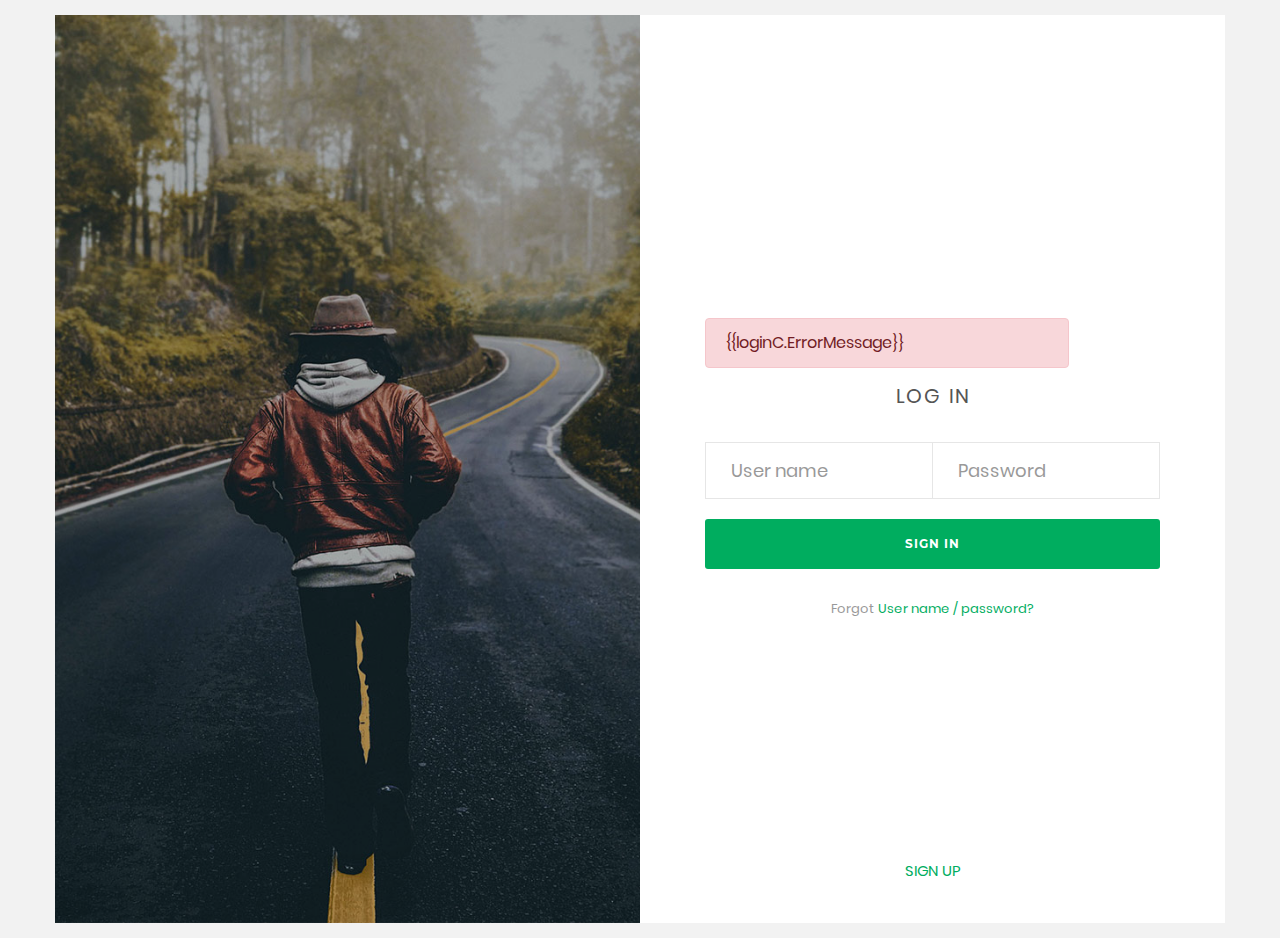
<file: Login_v17/Login_v17/login.html>
<!DOCTYPE html>
<html lang="en" ng-app="main">
<head>
	<title>Login V17</title>
	<meta charset="UTF-8">
	<meta name="viewport" content="width=device-width, initial-scale=1">
<!--===============================================================================================-->	
	<link rel="icon" type="image/png" href="/Login_v17/Login_v17/images/icons/favicon.ico"/>
<!--===============================================================================================-->
	<link rel="stylesheet" type="text/css" href="/Login_v17/Login_v17/vendor/bootstrap/css/bootstrap.min.css">
<!--===============================================================================================-->
	<link rel="stylesheet" type="text/css" href="/Login_v17/Login_v17/fonts/font-awesome-4.7.0/css/font-awesome.min.css">
<!--===============================================================================================-->
	<link rel="stylesheet" type="text/css" href="/Login_v17/Login_v17/fonts/Linearicons-Free-v1.0.0/icon-font.min.css">
<!--===============================================================================================-->
	<link rel="stylesheet" type="text/css" href="/Login_v17/Login_v17/vendor/animate/animate.css">
<!--===============================================================================================-->	
	<link rel="stylesheet" type="text/css" href="/Login_v17/Login_v17/vendor/css-hamburgers/hamburgers.min.css">
<!--===============================================================================================-->
	<link rel="stylesheet" type="text/css" href="/Login_v17/Login_v17/vendor/animsition/css/animsition.min.css">
<!--===============================================================================================-->
	<link rel="stylesheet" type="text/css" href="/Login_v17/Login_v17/vendor/select2/select2.min.css">
<!--===============================================================================================-->	
	<link rel="stylesheet" type="text/css" href="/Login_v17/Login_v17/vendor/daterangepicker/daterangepicker.css">
<!--===============================================================================================-->
	<link rel="stylesheet" type="text/css" href="/Login_v17/Login_v17/css/util.css">
	<link rel="stylesheet" type="text/css" href="/Login_v17/Login_v17/css/main.css">
<!--===============================================================================================-->

</head>
<body>
	
	<div class="limiter">
		<div class="container-login100">
			<div class="wrap-login100">
				<form class="login100-form validate-form" ng-controller="loginController as loginC" ng-submit="loginC.goHome()" >
					<div style="width: 80% ;" ng-if="loginC.ErrorMessage" class="alert alert-danger" role="alert">
						{{loginC.ErrorMessage}}
				    </div>
					<span class="login100-form-title p-b-34">
						LOG IN
					</span>
					
					<div class="wrap-input100 rs1-wrap-input100 validate-input m-b-20" data-validate="Type user name">
						<input id="first-name" class="input100" type="text" name="username" ng-model="loginC.name" placeholder="User name">
						<span class="focus-input100"></span>
					</div>
					<div class="wrap-input100 rs2-wrap-input100 validate-input m-b-20" data-validate="Type password">
						<input class="input100" type="password" name="pass" ng-model="loginC.password" placeholder="Password">
						<span class="focus-input100"></span>
					</div>
					
					<div class="container-login100-form-btn">
						<button  type="submit" class="login100-form-btn">
							Sign in
						</button>
					</div>

					<div class="w-full text-center p-t-27 p-b-239">
						<span class="txt1">
							Forgot
						</span>

						<a href="#" class="txt2">
							User name / password?
						</a>
					</div>

					<div class="w-full text-center">
						<a href ng-click="loginC.regist()"  class="txt3">
							Sign Up
						</a>
					</div>
				</form>

				<div class="login100-more" style="background-image: url('/Login_v17/Login_v17/images/bg-01.jpg');"></div>
			</div>
		</div>
	</div>
	
	

	<div id="dropDownSelect1"></div>
	
<!--===============================================================================================-->
	<script src="/Login_v17/Login_v17/vendor/jquery/jquery-3.2.1.min.js"></script>
<!--===============================================================================================-->
	<script src="/Login_v17/Login_v17/vendor/animsition/js/animsition.min.js"></script>
<!--===============================================================================================-->
	<script src="/Login_v17/Login_v17/vendor/bootstrap/js/popper.js"></script>
	<script src="/Login_v17/Login_v17/vendor/bootstrap/js/bootstrap.min.js"></script>
<!--===============================================================================================-->
	<script src="/Login_v17/Login_v17/vendor/select2/select2.min.js"></script>
	<script>
		$(".selection-2").select2({
			minimumResultsForSearch: 20,
			dropdownParent: $('#dropDownSelect1')
		});
	</script>
<!--===============================================================================================-->
	<script src="/Login_v17/Login_v17/vendor/daterangepicker/moment.min.js"></script>
	<script src="/Login_v17/Login_v17/vendor/daterangepicker/daterangepicker.js"></script>
<!--===============================================================================================-->
	<script src="/Login_v17/Login_v17/vendor/countdowntime/countdowntime.js"></script>
<!--===============================================================================================-->
	<script src="/Login_v17/Login_v17/js/main.js"></script>

</body>
</html>
</file>
<file: Login_v17/Login_v17/vendor/daterangepicker/daterangepicker.css>
.daterangepicker {
  position: absolute;
  color: inherit;
  background-color: #fff;
  border-radius: 4px;
  width: 278px;
  padding: 4px;
  margin-top: 1px;
  top: 100px;
  left: 20px;
  /* Calendars */ }
  .daterangepicker:before, .daterangepicker:after {
    position: absolute;
    display: inline-block;
    border-bottom-color: rgba(0, 0, 0, 0.2);
    content: ''; }
  .daterangepicker:before {
    top: -7px;
    border-right: 7px solid transparent;
    border-left: 7px solid transparent;
    border-bottom: 7px solid #ccc; }
  .daterangepicker:after {
    top: -6px;
    border-right: 6px solid transparent;
    border-bottom: 6px solid #fff;
    border-left: 6px solid transparent; }
  .daterangepicker.opensleft:before {
    right: 9px; }
  .daterangepicker.opensleft:after {
    right: 10px; }
  .daterangepicker.openscenter:before {
    left: 0;
    right: 0;
    width: 0;
    margin-left: auto;
    margin-right: auto; }
  .daterangepicker.openscenter:after {
    left: 0;
    right: 0;
    width: 0;
    margin-left: auto;
    margin-right: auto; }
  .daterangepicker.opensright:before {
    left: 9px; }
  .daterangepicker.opensright:after {
    left: 10px; }
  .daterangepicker.dropup {
    margin-top: -5px; }
    .daterangepicker.dropup:before {
      top: initial;
      bottom: -7px;
      border-bottom: initial;
      border-top: 7px solid #ccc; }
    .daterangepicker.dropup:after {
      top: initial;
      bottom: -6px;
      border-bottom: initial;
      border-top: 6px solid #fff; }
  .daterangepicker.dropdown-menu {
    max-width: none;
    z-index: 3001; }
  .daterangepicker.single .ranges, .daterangepicker.single .calendar {
    float: none; }
  .daterangepicker.show-calendar .calendar {
    display: block; }
  .daterangepicker .calendar {
    display: none;
    max-width: 270px;
    margin: 4px; }
    .daterangepicker .calendar.single .calendar-table {
      border: none; }
    .daterangepicker .calendar th, .daterangepicker .calendar td {
      white-space: nowrap;
      text-align: center;
      min-width: 32px; }
  .daterangepicker .calendar-table {
    border: 1px solid #fff;
    padding: 4px;
    border-radius: 4px;
    background-color: #fff; }
  .daterangepicker table {
    width: 100%;
    margin: 0; }
  .daterangepicker td, .daterangepicker th {
    text-align: center;
    width: 20px;
    height: 20px;
    border-radius: 4px;
    border: 1px solid transparent;
    white-space: nowrap;
    cursor: pointer; }
    .daterangepicker td.available:hover, .daterangepicker th.available:hover {
      background-color: #eee;
      border-color: transparent;
      color: inherit; }
    .daterangepicker td.week, .daterangepicker th.week {
      font-size: 80%;
      color: #ccc; }
  .daterangepicker td.off, .daterangepicker td.off.in-range, .daterangepicker td.off.start-date, .daterangepicker td.off.end-date {
    background-color: #fff;
    border-color: transparent;
    color: #999; }
  .daterangepicker td.in-range {
    background-color: #ebf4f8;
    border-color: transparent;
    color: #000;
    border-radius: 0; }
  .daterangepicker td.start-date {
    border-radius: 4px 0 0 4px; }
  .daterangepicker td.end-date {
    border-radius: 0 4px 4px 0; }
  .daterangepicker td.start-date.end-date {
    border-radius: 4px; }
  .daterangepicker td.active, .daterangepicker td.active:hover {
    background-color: #357ebd;
    border-color: transparent;
    color: #fff; }
  .daterangepicker th.month {
    width: auto; }
  .daterangepicker td.disabled, .daterangepicker option.disabled {
    color: #999;
    cursor: not-allowed;
    text-decoration: line-through; }
  .daterangepicker select.monthselect, .daterangepicker select.yearselect {
    font-size: 12px;
    padding: 1px;
    height: auto;
    margin: 0;
    cursor: default; }
  .daterangepicker select.monthselect {
    margin-right: 2%;
    width: 56%; }
  .daterangepicker select.yearselect {
    width: 40%; }
  .daterangepicker select.hourselect, .daterangepicker select.minuteselect, .daterangepicker select.secondselect, .daterangepicker select.ampmselect {
    width: 50px;
    margin-bottom: 0; }
  .daterangepicker .input-mini {
    border: 1px solid #ccc;
    border-radius: 4px;
    color: #555;
    height: 30px;
    line-height: 30px;
    display: block;
    vertical-align: middle;
    margin: 0 0 5px 0;
    padding: 0 6px 0 28px;
    width: 100%; }
    .daterangepicker .input-mini.active {
      border: 1px solid #08c;
      border-radius: 4px; }
  .daterangepicker .daterangepicker_input {
    position: relative; }
    .daterangepicker .daterangepicker_input i {
      position: absolute;
      left: 8px;
      top: 8px; }
  .daterangepicker.rtl .input-mini {
    padding-right: 28px;
    padding-left: 6px; }
  .daterangepicker.rtl .daterangepicker_input i {
    left: auto;
    right: 8px; }
  .daterangepicker .calendar-time {
    text-align: center;
    margin: 5px auto;
    line-height: 30px;
    position: relative;
    padding-left: 28px; }
    .daterangepicker .calendar-time select.disabled {
      color: #ccc;
      cursor: not-allowed; }

.ranges {
  font-size: 11px;
  float: none;
  margin: 4px;
  text-align: left; }
  .ranges ul {
    list-style: none;
    margin: 0 auto;
    padding: 0;
    width: 100%; }
  .ranges li {
    font-size: 13px;
    background-color: #f5f5f5;
    border: 1px solid #f5f5f5;
    border-radius: 4px;
    color: #08c;
    padding: 3px 12px;
    margin-bottom: 8px;
    cursor: pointer; }
    .ranges li:hover {
      background-color: #08c;
      border: 1px solid #08c;
      color: #fff; }
    .ranges li.active {
      background-color: #08c;
      border: 1px solid #08c;
      color: #fff; }

/*  Larger Screen Styling */
@media (min-width: 564px) {
  .daterangepicker {
    width: auto; }
    .daterangepicker .ranges ul {
      width: 160px; }
    .daterangepicker.single .ranges ul {
      width: 100%; }
    .daterangepicker.single .calendar.left {
      clear: none; }
    .daterangepicker.single.ltr .ranges, .daterangepicker.single.ltr .calendar {
      float: left; }
    .daterangepicker.single.rtl .ranges, .daterangepicker.single.rtl .calendar {
      float: right; }
    .daterangepicker.ltr {
      direction: ltr;
      text-align: left; }
      .daterangepicker.ltr .calendar.left {
        clear: left;
        margin-right: 0; }
        .daterangepicker.ltr .calendar.left .calendar-table {
          border-right: none;
          border-top-right-radius: 0;
          border-bottom-right-radius: 0; }
      .daterangepicker.ltr .calendar.right {
        margin-left: 0; }
        .daterangepicker.ltr .calendar.right .calendar-table {
          border-left: none;
          border-top-left-radius: 0;
          border-bottom-left-radius: 0; }
      .daterangepicker.ltr .left .daterangepicker_input {
        padding-right: 12px; }
      .daterangepicker.ltr .calendar.left .calendar-table {
        padding-right: 12px; }
      .daterangepicker.ltr .ranges, .daterangepicker.ltr .calendar {
        float: left; }
    .daterangepicker.rtl {
      direction: rtl;
      text-align: right; }
      .daterangepicker.rtl .calendar.left {
        clear: right;
        margin-left: 0; }
        .daterangepicker.rtl .calendar.left .calendar-table {
          border-left: none;
          border-top-left-radius: 0;
          border-bottom-left-radius: 0; }
      .daterangepicker.rtl .calendar.right {
        margin-right: 0; }
        .daterangepicker.rtl .calendar.right .calendar-table {
          border-right: none;
          border-top-right-radius: 0;
          border-bottom-right-radius: 0; }
      .daterangepicker.rtl .left .daterangepicker_input {
        padding-left: 12px; }
      .daterangepicker.rtl .calendar.left .calendar-table {
        padding-left: 12px; }
      .daterangepicker.rtl .ranges, .daterangepicker.rtl .calendar {
        text-align: right;
        float: right; } }
@media (min-width: 730px) {
  .daterangepicker .ranges {
    width: auto; }
  .daterangepicker.ltr .ranges {
    float: left; }
  .daterangepicker.rtl .ranges {
    float: right; }
  .daterangepicker .calendar.left {
    clear: none !important; } }
</file>
<file: Login_v17/Login_v17/css/util.css>
/*[ FONT SIZE ]
///////////////////////////////////////////////////////////
*/
.fs-1 {font-size: 1px;}
.fs-2 {font-size: 2px;}
.fs-3 {font-size: 3px;}
.fs-4 {font-size: 4px;}
.fs-5 {font-size: 5px;}
.fs-6 {font-size: 6px;}
.fs-7 {font-size: 7px;}
.fs-8 {font-size: 8px;}
.fs-9 {font-size: 9px;}
.fs-10 {font-size: 10px;}
.fs-11 {font-size: 11px;}
.fs-12 {font-size: 12px;}
.fs-13 {font-size: 13px;}
.fs-14 {font-size: 14px;}
.fs-15 {font-size: 15px;}
.fs-16 {font-size: 16px;}
.fs-17 {font-size: 17px;}
.fs-18 {font-size: 18px;}
.fs-19 {font-size: 19px;}
.fs-20 {font-size: 20px;}
.fs-21 {font-size: 21px;}
.fs-22 {font-size: 22px;}
.fs-23 {font-size: 23px;}
.fs-24 {font-size: 24px;}
.fs-25 {font-size: 25px;}
.fs-26 {font-size: 26px;}
.fs-27 {font-size: 27px;}
.fs-28 {font-size: 28px;}
.fs-29 {font-size: 29px;}
.fs-30 {font-size: 30px;}
.fs-31 {font-size: 31px;}
.fs-32 {font-size: 32px;}
.fs-33 {font-size: 33px;}
.fs-34 {font-size: 34px;}
.fs-35 {font-size: 35px;}
.fs-36 {font-size: 36px;}
.fs-37 {font-size: 37px;}
.fs-38 {font-size: 38px;}
.fs-39 {font-size: 39px;}
.fs-40 {font-size: 40px;}
.fs-41 {font-size: 41px;}
.fs-42 {font-size: 42px;}
.fs-43 {font-size: 43px;}
.fs-44 {font-size: 44px;}
.fs-45 {font-size: 45px;}
.fs-46 {font-size: 46px;}
.fs-47 {font-size: 47px;}
.fs-48 {font-size: 48px;}
.fs-49 {font-size: 49px;}
.fs-50 {font-size: 50px;}
.fs-51 {font-size: 51px;}
.fs-52 {font-size: 52px;}
.fs-53 {font-size: 53px;}
.fs-54 {font-size: 54px;}
.fs-55 {font-size: 55px;}
.fs-56 {font-size: 56px;}
.fs-57 {font-size: 57px;}
.fs-58 {font-size: 58px;}
.fs-59 {font-size: 59px;}
.fs-60 {font-size: 60px;}
.fs-61 {font-size: 61px;}
.fs-62 {font-size: 62px;}
.fs-63 {font-size: 63px;}
.fs-64 {font-size: 64px;}
.fs-65 {font-size: 65px;}
.fs-66 {font-size: 66px;}
.fs-67 {font-size: 67px;}
.fs-68 {font-size: 68px;}
.fs-69 {font-size: 69px;}
.fs-70 {font-size: 70px;}
.fs-71 {font-size: 71px;}
.fs-72 {font-size: 72px;}
.fs-73 {font-size: 73px;}
.fs-74 {font-size: 74px;}
.fs-75 {font-size: 75px;}
.fs-76 {font-size: 76px;}
.fs-77 {font-size: 77px;}
.fs-78 {font-size: 78px;}
.fs-79 {font-size: 79px;}
.fs-80 {font-size: 80px;}
.fs-81 {font-size: 81px;}
.fs-82 {font-size: 82px;}
.fs-83 {font-size: 83px;}
.fs-84 {font-size: 84px;}
.fs-85 {font-size: 85px;}
.fs-86 {font-size: 86px;}
.fs-87 {font-size: 87px;}
.fs-88 {font-size: 88px;}
.fs-89 {font-size: 89px;}
.fs-90 {font-size: 90px;}
.fs-91 {font-size: 91px;}
.fs-92 {font-size: 92px;}
.fs-93 {font-size: 93px;}
.fs-94 {font-size: 94px;}
.fs-95 {font-size: 95px;}
.fs-96 {font-size: 96px;}
.fs-97 {font-size: 97px;}
.fs-98 {font-size: 98px;}
.fs-99 {font-size: 99px;}
.fs-100 {font-size: 100px;}
.fs-101 {font-size: 101px;}
.fs-102 {font-size: 102px;}
.fs-103 {font-size: 103px;}
.fs-104 {font-size: 104px;}
.fs-105 {font-size: 105px;}
.fs-106 {font-size: 106px;}
.fs-107 {font-size: 107px;}
.fs-108 {font-size: 108px;}
.fs-109 {font-size: 109px;}
.fs-110 {font-size: 110px;}
.fs-111 {font-size: 111px;}
.fs-112 {font-size: 112px;}
.fs-113 {font-size: 113px;}
.fs-114 {font-size: 114px;}
.fs-115 {font-size: 115px;}
.fs-116 {font-size: 116px;}
.fs-117 {font-size: 117px;}
.fs-118 {font-size: 118px;}
.fs-119 {font-size: 119px;}
.fs-120 {font-size: 120px;}
.fs-121 {font-size: 121px;}
.fs-122 {font-size: 122px;}
.fs-123 {font-size: 123px;}
.fs-124 {font-size: 124px;}
.fs-125 {font-size: 125px;}
.fs-126 {font-size: 126px;}
.fs-127 {font-size: 127px;}
.fs-128 {font-size: 128px;}
.fs-129 {font-size: 129px;}
.fs-130 {font-size: 130px;}
.fs-131 {font-size: 131px;}
.fs-132 {font-size: 132px;}
.fs-133 {font-size: 133px;}
.fs-134 {font-size: 134px;}
.fs-135 {font-size: 135px;}
.fs-136 {font-size: 136px;}
.fs-137 {font-size: 137px;}
.fs-138 {font-size: 138px;}
.fs-139 {font-size: 139px;}
.fs-140 {font-size: 140px;}
.fs-141 {font-size: 141px;}
.fs-142 {font-size: 142px;}
.fs-143 {font-size: 143px;}
.fs-144 {font-size: 144px;}
.fs-145 {font-size: 145px;}
.fs-146 {font-size: 146px;}
.fs-147 {font-size: 147px;}
.fs-148 {font-size: 148px;}
.fs-149 {font-size: 149px;}
.fs-150 {font-size: 150px;}
.fs-151 {font-size: 151px;}
.fs-152 {font-size: 152px;}
.fs-153 {font-size: 153px;}
.fs-154 {font-size: 154px;}
.fs-155 {font-size: 155px;}
.fs-156 {font-size: 156px;}
.fs-157 {font-size: 157px;}
.fs-158 {font-size: 158px;}
.fs-159 {font-size: 159px;}
.fs-160 {font-size: 160px;}
.fs-161 {font-size: 161px;}
.fs-162 {font-size: 162px;}
.fs-163 {font-size: 163px;}
.fs-164 {font-size: 164px;}
.fs-165 {font-size: 165px;}
.fs-166 {font-size: 166px;}
.fs-167 {font-size: 167px;}
.fs-168 {font-size: 168px;}
.fs-169 {font-size: 169px;}
.fs-170 {font-size: 170px;}
.fs-171 {font-size: 171px;}
.fs-172 {font-size: 172px;}
.fs-173 {font-size: 173px;}
.fs-174 {font-size: 174px;}
.fs-175 {font-size: 175px;}
.fs-176 {font-size: 176px;}
.fs-177 {font-size: 177px;}
.fs-178 {font-size: 178px;}
.fs-179 {font-size: 179px;}
.fs-180 {font-size: 180px;}
.fs-181 {font-size: 181px;}
.fs-182 {font-size: 182px;}
.fs-183 {font-size: 183px;}
.fs-184 {font-size: 184px;}
.fs-185 {font-size: 185px;}
.fs-186 {font-size: 186px;}
.fs-187 {font-size: 187px;}
.fs-188 {font-size: 188px;}
.fs-189 {font-size: 189px;}
.fs-190 {font-size: 190px;}
.fs-191 {font-size: 191px;}
.fs-192 {font-size: 192px;}
.fs-193 {font-size: 193px;}
.fs-194 {font-size: 194px;}
.fs-195 {font-size: 195px;}
.fs-196 {font-size: 196px;}
.fs-197 {font-size: 197px;}
.fs-198 {font-size: 198px;}
.fs-199 {font-size: 199px;}
.fs-200 {font-size: 200px;}

/*[ PADDING ]
///////////////////////////////////////////////////////////
*/
.p-t-0 {padding-top: 0px;}
.p-t-1 {padding-top: 1px;}
.p-t-2 {padding-top: 2px;}
.p-t-3 {padding-top: 3px;}
.p-t-4 {padding-top: 4px;}
.p-t-5 {padding-top: 5px;}
.p-t-6 {padding-top: 6px;}
.p-t-7 {padding-top: 7px;}
.p-t-8 {padding-top: 8px;}
.p-t-9 {padding-top: 9px;}
.p-t-10 {padding-top: 10px;}
.p-t-11 {padding-top: 11px;}
.p-t-12 {padding-top: 12px;}
.p-t-13 {padding-top: 13px;}
.p-t-14 {padding-top: 14px;}
.p-t-15 {padding-top: 15px;}
.p-t-16 {padding-top: 16px;}
.p-t-17 {padding-top: 17px;}
.p-t-18 {padding-top: 18px;}
.p-t-19 {padding-top: 19px;}
.p-t-20 {padding-top: 20px;}
.p-t-21 {padding-top: 21px;}
.p-t-22 {padding-top: 22px;}
.p-t-23 {padding-top: 23px;}
.p-t-24 {padding-top: 24px;}
.p-t-25 {padding-top: 25px;}
.p-t-26 {padding-top: 26px;}
.p-t-27 {padding-top: 27px;}
.p-t-28 {padding-top: 28px;}
.p-t-29 {padding-top: 29px;}
.p-t-30 {padding-top: 30px;}
.p-t-31 {padding-top: 31px;}
.p-t-32 {padding-top: 32px;}
.p-t-33 {padding-top: 33px;}
.p-t-34 {padding-top: 34px;}
.p-t-35 {padding-top: 35px;}
.p-t-36 {padding-top: 36px;}
.p-t-37 {padding-top: 37px;}
.p-t-38 {padding-top: 38px;}
.p-t-39 {padding-top: 39px;}
.p-t-40 {padding-top: 40px;}
.p-t-41 {padding-top: 41px;}
.p-t-42 {padding-top: 42px;}
.p-t-43 {padding-top: 43px;}
.p-t-44 {padding-top: 44px;}
.p-t-45 {padding-top: 45px;}
.p-t-46 {padding-top: 46px;}
.p-t-47 {padding-top: 47px;}
.p-t-48 {padding-top: 48px;}
.p-t-49 {padding-top: 49px;}
.p-t-50 {padding-top: 50px;}
.p-t-51 {padding-top: 51px;}
.p-t-52 {padding-top: 52px;}
.p-t-53 {padding-top: 53px;}
.p-t-54 {padding-top: 54px;}
.p-t-55 {padding-top: 55px;}
.p-t-56 {padding-top: 56px;}
.p-t-57 {padding-top: 57px;}
.p-t-58 {padding-top: 58px;}
.p-t-59 {padding-top: 59px;}
.p-t-60 {padding-top: 60px;}
.p-t-61 {padding-top: 61px;}
.p-t-62 {padding-top: 62px;}
.p-t-63 {padding-top: 63px;}
.p-t-64 {padding-top: 64px;}
.p-t-65 {padding-top: 65px;}
.p-t-66 {padding-top: 66px;}
.p-t-67 {padding-top: 67px;}
.p-t-68 {padding-top: 68px;}
.p-t-69 {padding-top: 69px;}
.p-t-70 {padding-top: 70px;}
.p-t-71 {padding-top: 71px;}
.p-t-72 {padding-top: 72px;}
.p-t-73 {padding-top: 73px;}
.p-t-74 {padding-top: 74px;}
.p-t-75 {padding-top: 75px;}
.p-t-76 {padding-top: 76px;}
.p-t-77 {padding-top: 77px;}
.p-t-78 {padding-top: 78px;}
.p-t-79 {padding-top: 79px;}
.p-t-80 {padding-top: 80px;}
.p-t-81 {padding-top: 81px;}
.p-t-82 {padding-top: 82px;}
.p-t-83 {padding-top: 83px;}
.p-t-84 {padding-top: 84px;}
.p-t-85 {padding-top: 85px;}
.p-t-86 {padding-top: 86px;}
.p-t-87 {padding-top: 87px;}
.p-t-88 {padding-top: 88px;}
.p-t-89 {padding-top: 89px;}
.p-t-90 {padding-top: 90px;}
.p-t-91 {padding-top: 91px;}
.p-t-92 {padding-top: 92px;}
.p-t-93 {padding-top: 93px;}
.p-t-94 {padding-top: 94px;}
.p-t-95 {padding-top: 95px;}
.p-t-96 {padding-top: 96px;}
.p-t-97 {padding-top: 97px;}
.p-t-98 {padding-top: 98px;}
.p-t-99 {padding-top: 99px;}
.p-t-100 {padding-top: 100px;}
.p-t-101 {padding-top: 101px;}
.p-t-102 {padding-top: 102px;}
.p-t-103 {padding-top: 103px;}
.p-t-104 {padding-top: 104px;}
.p-t-105 {padding-top: 105px;}
.p-t-106 {padding-top: 106px;}
.p-t-107 {padding-top: 107px;}
.p-t-108 {padding-top: 108px;}
.p-t-109 {padding-top: 109px;}
.p-t-110 {padding-top: 110px;}
.p-t-111 {padding-top: 111px;}
.p-t-112 {padding-top: 112px;}
.p-t-113 {padding-top: 113px;}
.p-t-114 {padding-top: 114px;}
.p-t-115 {padding-top: 115px;}
.p-t-116 {padding-top: 116px;}
.p-t-117 {padding-top: 117px;}
.p-t-118 {padding-top: 118px;}
.p-t-119 {padding-top: 119px;}
.p-t-120 {padding-top: 120px;}
.p-t-121 {padding-top: 121px;}
.p-t-122 {padding-top: 122px;}
.p-t-123 {padding-top: 123px;}
.p-t-124 {padding-top: 124px;}
.p-t-125 {padding-top: 125px;}
.p-t-126 {padding-top: 126px;}
.p-t-127 {padding-top: 127px;}
.p-t-128 {padding-top: 128px;}
.p-t-129 {padding-top: 129px;}
.p-t-130 {padding-top: 130px;}
.p-t-131 {padding-top: 131px;}
.p-t-132 {padding-top: 132px;}
.p-t-133 {padding-top: 133px;}
.p-t-134 {padding-top: 134px;}
.p-t-135 {padding-top: 135px;}
.p-t-136 {padding-top: 136px;}
.p-t-137 {padding-top: 137px;}
.p-t-138 {padding-top: 138px;}
.p-t-139 {padding-top: 139px;}
.p-t-140 {padding-top: 140px;}
.p-t-141 {padding-top: 141px;}
.p-t-142 {padding-top: 142px;}
.p-t-143 {padding-top: 143px;}
.p-t-144 {padding-top: 144px;}
.p-t-145 {padding-top: 145px;}
.p-t-146 {padding-top: 146px;}
.p-t-147 {padding-top: 147px;}
.p-t-148 {padding-top: 148px;}
.p-t-149 {padding-top: 149px;}
.p-t-150 {padding-top: 150px;}
.p-t-151 {padding-top: 151px;}
.p-t-152 {padding-top: 152px;}
.p-t-153 {padding-top: 153px;}
.p-t-154 {padding-top: 154px;}
.p-t-155 {padding-top: 155px;}
.p-t-156 {padding-top: 156px;}
.p-t-157 {padding-top: 157px;}
.p-t-158 {padding-top: 158px;}
.p-t-159 {padding-top: 159px;}
.p-t-160 {padding-top: 160px;}
.p-t-161 {padding-top: 161px;}
.p-t-162 {padding-top: 162px;}
.p-t-163 {padding-top: 163px;}
.p-t-164 {padding-top: 164px;}
.p-t-165 {padding-top: 165px;}
.p-t-166 {padding-top: 166px;}
.p-t-167 {padding-top: 167px;}
.p-t-168 {padding-top: 168px;}
.p-t-169 {padding-top: 169px;}
.p-t-170 {padding-top: 170px;}
.p-t-171 {padding-top: 171px;}
.p-t-172 {padding-top: 172px;}
.p-t-173 {padding-top: 173px;}
.p-t-174 {padding-top: 174px;}
.p-t-175 {padding-top: 175px;}
.p-t-176 {padding-top: 176px;}
.p-t-177 {padding-top: 177px;}
.p-t-178 {padding-top: 178px;}
.p-t-179 {padding-top: 179px;}
.p-t-180 {padding-top: 180px;}
.p-t-181 {padding-top: 181px;}
.p-t-182 {padding-top: 182px;}
.p-t-183 {padding-top: 183px;}
.p-t-184 {padding-top: 184px;}
.p-t-185 {padding-top: 185px;}
.p-t-186 {padding-top: 186px;}
.p-t-187 {padding-top: 187px;}
.p-t-188 {padding-top: 188px;}
.p-t-189 {padding-top: 189px;}
.p-t-190 {padding-top: 190px;}
.p-t-191 {padding-top: 191px;}
.p-t-192 {padding-top: 192px;}
.p-t-193 {padding-top: 193px;}
.p-t-194 {padding-top: 194px;}
.p-t-195 {padding-top: 195px;}
.p-t-196 {padding-top: 196px;}
.p-t-197 {padding-top: 197px;}
.p-t-198 {padding-top: 198px;}
.p-t-199 {padding-top: 199px;}
.p-t-200 {padding-top: 200px;}
.p-t-201 {padding-top: 201px;}
.p-t-202 {padding-top: 202px;}
.p-t-203 {padding-top: 203px;}
.p-t-204 {padding-top: 204px;}
.p-t-205 {padding-top: 205px;}
.p-t-206 {padding-top: 206px;}
.p-t-207 {padding-top: 207px;}
.p-t-208 {padding-top: 208px;}
.p-t-209 {padding-top: 209px;}
.p-t-210 {padding-top: 210px;}
.p-t-211 {padding-top: 211px;}
.p-t-212 {padding-top: 212px;}
.p-t-213 {padding-top: 213px;}
.p-t-214 {padding-top: 214px;}
.p-t-215 {padding-top: 215px;}
.p-t-216 {padding-top: 216px;}
.p-t-217 {padding-top: 217px;}
.p-t-218 {padding-top: 218px;}
.p-t-219 {padding-top: 219px;}
.p-t-220 {padding-top: 220px;}
.p-t-221 {padding-top: 221px;}
.p-t-222 {padding-top: 222px;}
.p-t-223 {padding-top: 223px;}
.p-t-224 {padding-top: 224px;}
.p-t-225 {padding-top: 225px;}
.p-t-226 {padding-top: 226px;}
.p-t-227 {padding-top: 227px;}
.p-t-228 {padding-top: 228px;}
.p-t-229 {padding-top: 229px;}
.p-t-230 {padding-top: 230px;}
.p-t-231 {padding-top: 231px;}
.p-t-232 {padding-top: 232px;}
.p-t-233 {padding-top: 233px;}
.p-t-234 {padding-top: 234px;}
.p-t-235 {padding-top: 235px;}
.p-t-236 {padding-top: 236px;}
.p-t-237 {padding-top: 237px;}
.p-t-238 {padding-top: 238px;}
.p-t-239 {padding-top: 239px;}
.p-t-240 {padding-top: 240px;}
.p-t-241 {padding-top: 241px;}
.p-t-242 {padding-top: 242px;}
.p-t-243 {padding-top: 243px;}
.p-t-244 {padding-top: 244px;}
.p-t-245 {padding-top: 245px;}
.p-t-246 {padding-top: 246px;}
.p-t-247 {padding-top: 247px;}
.p-t-248 {padding-top: 248px;}
.p-t-249 {padding-top: 249px;}
.p-t-250 {padding-top: 250px;}
.p-b-0 {padding-bottom: 0px;}
.p-b-1 {padding-bottom: 1px;}
.p-b-2 {padding-bottom: 2px;}
.p-b-3 {padding-bottom: 3px;}
.p-b-4 {padding-bottom: 4px;}
.p-b-5 {padding-bottom: 5px;}
.p-b-6 {padding-bottom: 6px;}
.p-b-7 {padding-bottom: 7px;}
.p-b-8 {padding-bottom: 8px;}
.p-b-9 {padding-bottom: 9px;}
.p-b-10 {padding-bottom: 10px;}
.p-b-11 {padding-bottom: 11px;}
.p-b-12 {padding-bottom: 12px;}
.p-b-13 {padding-bottom: 13px;}
.p-b-14 {padding-bottom: 14px;}
.p-b-15 {padding-bottom: 15px;}
.p-b-16 {padding-bottom: 16px;}
.p-b-17 {padding-bottom: 17px;}
.p-b-18 {padding-bottom: 18px;}
.p-b-19 {padding-bottom: 19px;}
.p-b-20 {padding-bottom: 20px;}
.p-b-21 {padding-bottom: 21px;}
.p-b-22 {padding-bottom: 22px;}
.p-b-23 {padding-bottom: 23px;}
.p-b-24 {padding-bottom: 24px;}
.p-b-25 {padding-bottom: 25px;}
.p-b-26 {padding-bottom: 26px;}
.p-b-27 {padding-bottom: 27px;}
.p-b-28 {padding-bottom: 28px;}
.p-b-29 {padding-bottom: 29px;}
.p-b-30 {padding-bottom: 30px;}
.p-b-31 {padding-bottom: 31px;}
.p-b-32 {padding-bottom: 32px;}
.p-b-33 {padding-bottom: 33px;}
.p-b-34 {padding-bottom: 34px;}
.p-b-35 {padding-bottom: 35px;}
.p-b-36 {padding-bottom: 36px;}
.p-b-37 {padding-bottom: 37px;}
.p-b-38 {padding-bottom: 38px;}
.p-b-39 {padding-bottom: 39px;}
.p-b-40 {padding-bottom: 40px;}
.p-b-41 {padding-bottom: 41px;}
.p-b-42 {padding-bottom: 42px;}
.p-b-43 {padding-bottom: 43px;}
.p-b-44 {padding-bottom: 44px;}
.p-b-45 {padding-bottom: 45px;}
.p-b-46 {padding-bottom: 46px;}
.p-b-47 {padding-bottom: 47px;}
.p-b-48 {padding-bottom: 48px;}
.p-b-49 {padding-bottom: 49px;}
.p-b-50 {padding-bottom: 50px;}
.p-b-51 {padding-bottom: 51px;}
.p-b-52 {padding-bottom: 52px;}
.p-b-53 {padding-bottom: 53px;}
.p-b-54 {padding-bottom: 54px;}
.p-b-55 {padding-bottom: 55px;}
.p-b-56 {padding-bottom: 56px;}
.p-b-57 {padding-bottom: 57px;}
.p-b-58 {padding-bottom: 58px;}
.p-b-59 {padding-bottom: 59px;}
.p-b-60 {padding-bottom: 60px;}
.p-b-61 {padding-bottom: 61px;}
.p-b-62 {padding-bottom: 62px;}
.p-b-63 {padding-bottom: 63px;}
.p-b-64 {padding-bottom: 64px;}
.p-b-65 {padding-bottom: 65px;}
.p-b-66 {padding-bottom: 66px;}
.p-b-67 {padding-bottom: 67px;}
.p-b-68 {padding-bottom: 68px;}
.p-b-69 {padding-bottom: 69px;}
.p-b-70 {padding-bottom: 70px;}
.p-b-71 {padding-bottom: 71px;}
.p-b-72 {padding-bottom: 72px;}
.p-b-73 {padding-bottom: 73px;}
.p-b-74 {padding-bottom: 74px;}
.p-b-75 {padding-bottom: 75px;}
.p-b-76 {padding-bottom: 76px;}
.p-b-77 {padding-bottom: 77px;}
.p-b-78 {padding-bottom: 78px;}
.p-b-79 {padding-bottom: 79px;}
.p-b-80 {padding-bottom: 80px;}
.p-b-81 {padding-bottom: 81px;}
.p-b-82 {padding-bottom: 82px;}
.p-b-83 {padding-bottom: 83px;}
.p-b-84 {padding-bottom: 84px;}
.p-b-85 {padding-bottom: 85px;}
.p-b-86 {padding-bottom: 86px;}
.p-b-87 {padding-bottom: 87px;}
.p-b-88 {padding-bottom: 88px;}
.p-b-89 {padding-bottom: 89px;}
.p-b-90 {padding-bottom: 90px;}
.p-b-91 {padding-bottom: 91px;}
.p-b-92 {padding-bottom: 92px;}
.p-b-93 {padding-bottom: 93px;}
.p-b-94 {padding-bottom: 94px;}
.p-b-95 {padding-bottom: 95px;}
.p-b-96 {padding-bottom: 96px;}
.p-b-97 {padding-bottom: 97px;}
.p-b-98 {padding-bottom: 98px;}
.p-b-99 {padding-bottom: 99px;}
.p-b-100 {padding-bottom: 100px;}
.p-b-101 {padding-bottom: 101px;}
.p-b-102 {padding-bottom: 102px;}
.p-b-103 {padding-bottom: 103px;}
.p-b-104 {padding-bottom: 104px;}
.p-b-105 {padding-bottom: 105px;}
.p-b-106 {padding-bottom: 106px;}
.p-b-107 {padding-bottom: 107px;}
.p-b-108 {padding-bottom: 108px;}
.p-b-109 {padding-bottom: 109px;}
.p-b-110 {padding-bottom: 110px;}
.p-b-111 {padding-bottom: 111px;}
.p-b-112 {padding-bottom: 112px;}
.p-b-113 {padding-bottom: 113px;}
.p-b-114 {padding-bottom: 114px;}
.p-b-115 {padding-bottom: 115px;}
.p-b-116 {padding-bottom: 116px;}
.p-b-117 {padding-bottom: 117px;}
.p-b-118 {padding-bottom: 118px;}
.p-b-119 {padding-bottom: 119px;}
.p-b-120 {padding-bottom: 120px;}
.p-b-121 {padding-bottom: 121px;}
.p-b-122 {padding-bottom: 122px;}
.p-b-123 {padding-bottom: 123px;}
.p-b-124 {padding-bottom: 124px;}
.p-b-125 {padding-bottom: 125px;}
.p-b-126 {padding-bottom: 126px;}
.p-b-127 {padding-bottom: 127px;}
.p-b-128 {padding-bottom: 128px;}
.p-b-129 {padding-bottom: 129px;}
.p-b-130 {padding-bottom: 130px;}
.p-b-131 {padding-bottom: 131px;}
.p-b-132 {padding-bottom: 132px;}
.p-b-133 {padding-bottom: 133px;}
.p-b-134 {padding-bottom: 134px;}
.p-b-135 {padding-bottom: 135px;}
.p-b-136 {padding-bottom: 136px;}
.p-b-137 {padding-bottom: 137px;}
.p-b-138 {padding-bottom: 138px;}
.p-b-139 {padding-bottom: 139px;}
.p-b-140 {padding-bottom: 140px;}
.p-b-141 {padding-bottom: 141px;}
.p-b-142 {padding-bottom: 142px;}
.p-b-143 {padding-bottom: 143px;}
.p-b-144 {padding-bottom: 144px;}
.p-b-145 {padding-bottom: 145px;}
.p-b-146 {padding-bottom: 146px;}
.p-b-147 {padding-bottom: 147px;}
.p-b-148 {padding-bottom: 148px;}
.p-b-149 {padding-bottom: 149px;}
.p-b-150 {padding-bottom: 150px;}
.p-b-151 {padding-bottom: 151px;}
.p-b-152 {padding-bottom: 152px;}
.p-b-153 {padding-bottom: 153px;}
.p-b-154 {padding-bottom: 154px;}
.p-b-155 {padding-bottom: 155px;}
.p-b-156 {padding-bottom: 156px;}
.p-b-157 {padding-bottom: 157px;}
.p-b-158 {padding-bottom: 158px;}
.p-b-159 {padding-bottom: 159px;}
.p-b-160 {padding-bottom: 160px;}
.p-b-161 {padding-bottom: 161px;}
.p-b-162 {padding-bottom: 162px;}
.p-b-163 {padding-bottom: 163px;}
.p-b-164 {padding-bottom: 164px;}
.p-b-165 {padding-bottom: 165px;}
.p-b-166 {padding-bottom: 166px;}
.p-b-167 {padding-bottom: 167px;}
.p-b-168 {padding-bottom: 168px;}
.p-b-169 {padding-bottom: 169px;}
.p-b-170 {padding-bottom: 170px;}
.p-b-171 {padding-bottom: 171px;}
.p-b-172 {padding-bottom: 172px;}
.p-b-173 {padding-bottom: 173px;}
.p-b-174 {padding-bottom: 174px;}
.p-b-175 {padding-bottom: 175px;}
.p-b-176 {padding-bottom: 176px;}
.p-b-177 {padding-bottom: 177px;}
.p-b-178 {padding-bottom: 178px;}
.p-b-179 {padding-bottom: 179px;}
.p-b-180 {padding-bottom: 180px;}
.p-b-181 {padding-bottom: 181px;}
.p-b-182 {padding-bottom: 182px;}
.p-b-183 {padding-bottom: 183px;}
.p-b-184 {padding-bottom: 184px;}
.p-b-185 {padding-bottom: 185px;}
.p-b-186 {padding-bottom: 186px;}
.p-b-187 {padding-bottom: 187px;}
.p-b-188 {padding-bottom: 188px;}
.p-b-189 {padding-bottom: 189px;}
.p-b-190 {padding-bottom: 190px;}
.p-b-191 {padding-bottom: 191px;}
.p-b-192 {padding-bottom: 192px;}
.p-b-193 {padding-bottom: 193px;}
.p-b-194 {padding-bottom: 194px;}
.p-b-195 {padding-bottom: 195px;}
.p-b-196 {padding-bottom: 196px;}
.p-b-197 {padding-bottom: 197px;}
.p-b-198 {padding-bottom: 198px;}
.p-b-199 {padding-bottom: 199px;}
.p-b-200 {padding-bottom: 200px;}
.p-b-201 {padding-bottom: 201px;}
.p-b-202 {padding-bottom: 202px;}
.p-b-203 {padding-bottom: 203px;}
.p-b-204 {padding-bottom: 204px;}
.p-b-205 {padding-bottom: 205px;}
.p-b-206 {padding-bottom: 206px;}
.p-b-207 {padding-bottom: 207px;}
.p-b-208 {padding-bottom: 208px;}
.p-b-209 {padding-bottom: 209px;}
.p-b-210 {padding-bottom: 210px;}
.p-b-211 {padding-bottom: 211px;}
.p-b-212 {padding-bottom: 212px;}
.p-b-213 {padding-bottom: 213px;}
.p-b-214 {padding-bottom: 214px;}
.p-b-215 {padding-bottom: 215px;}
.p-b-216 {padding-bottom: 216px;}
.p-b-217 {padding-bottom: 217px;}
.p-b-218 {padding-bottom: 218px;}
.p-b-219 {padding-bottom: 219px;}
.p-b-220 {padding-bottom: 220px;}
.p-b-221 {padding-bottom: 221px;}
.p-b-222 {padding-bottom: 222px;}
.p-b-223 {padding-bottom: 223px;}
.p-b-224 {padding-bottom: 224px;}
.p-b-225 {padding-bottom: 225px;}
.p-b-226 {padding-bottom: 226px;}
.p-b-227 {padding-bottom: 227px;}
.p-b-228 {padding-bottom: 228px;}
.p-b-229 {padding-bottom: 229px;}
.p-b-230 {padding-bottom: 230px;}
.p-b-231 {padding-bottom: 231px;}
.p-b-232 {padding-bottom: 232px;}
.p-b-233 {padding-bottom: 233px;}
.p-b-234 {padding-bottom: 234px;}
.p-b-235 {padding-bottom: 235px;}
.p-b-236 {padding-bottom: 236px;}
.p-b-237 {padding-bottom: 237px;}
.p-b-238 {padding-bottom: 238px;}
.p-b-239 {padding-bottom: 239px;}
.p-b-240 {padding-bottom: 240px;}
.p-b-241 {padding-bottom: 241px;}
.p-b-242 {padding-bottom: 242px;}
.p-b-243 {padding-bottom: 243px;}
.p-b-244 {padding-bottom: 244px;}
.p-b-245 {padding-bottom: 245px;}
.p-b-246 {padding-bottom: 246px;}
.p-b-247 {padding-bottom: 247px;}
.p-b-248 {padding-bottom: 248px;}
.p-b-249 {padding-bottom: 249px;}
.p-b-250 {padding-bottom: 250px;}
.p-l-0 {padding-left: 0px;}
.p-l-1 {padding-left: 1px;}
.p-l-2 {padding-left: 2px;}
.p-l-3 {padding-left: 3px;}
.p-l-4 {padding-left: 4px;}
.p-l-5 {padding-left: 5px;}
.p-l-6 {padding-left: 6px;}
.p-l-7 {padding-left: 7px;}
.p-l-8 {padding-left: 8px;}
.p-l-9 {padding-left: 9px;}
.p-l-10 {padding-left: 10px;}
.p-l-11 {padding-left: 11px;}
.p-l-12 {padding-left: 12px;}
.p-l-13 {padding-left: 13px;}
.p-l-14 {padding-left: 14px;}
.p-l-15 {padding-left: 15px;}
.p-l-16 {padding-left: 16px;}
.p-l-17 {padding-left: 17px;}
.p-l-18 {padding-left: 18px;}
.p-l-19 {padding-left: 19px;}
.p-l-20 {padding-left: 20px;}
.p-l-21 {padding-left: 21px;}
.p-l-22 {padding-left: 22px;}
.p-l-23 {padding-left: 23px;}
.p-l-24 {padding-left: 24px;}
.p-l-25 {padding-left: 25px;}
.p-l-26 {padding-left: 26px;}
.p-l-27 {padding-left: 27px;}
.p-l-28 {padding-left: 28px;}
.p-l-29 {padding-left: 29px;}
.p-l-30 {padding-left: 30px;}
.p-l-31 {padding-left: 31px;}
.p-l-32 {padding-left: 32px;}
.p-l-33 {padding-left: 33px;}
.p-l-34 {padding-left: 34px;}
.p-l-35 {padding-left: 35px;}
.p-l-36 {padding-left: 36px;}
.p-l-37 {padding-left: 37px;}
.p-l-38 {padding-left: 38px;}
.p-l-39 {padding-left: 39px;}
.p-l-40 {padding-left: 40px;}
.p-l-41 {padding-left: 41px;}
.p-l-42 {padding-left: 42px;}
.p-l-43 {padding-left: 43px;}
.p-l-44 {padding-left: 44px;}
.p-l-45 {padding-left: 45px;}
.p-l-46 {padding-left: 46px;}
.p-l-47 {padding-left: 47px;}
.p-l-48 {padding-left: 48px;}
.p-l-49 {padding-left: 49px;}
.p-l-50 {padding-left: 50px;}
.p-l-51 {padding-left: 51px;}
.p-l-52 {padding-left: 52px;}
.p-l-53 {padding-left: 53px;}
.p-l-54 {padding-left: 54px;}
.p-l-55 {padding-left: 55px;}
.p-l-56 {padding-left: 56px;}
.p-l-57 {padding-left: 57px;}
.p-l-58 {padding-left: 58px;}
.p-l-59 {padding-left: 59px;}
.p-l-60 {padding-left: 60px;}
.p-l-61 {padding-left: 61px;}
.p-l-62 {padding-left: 62px;}
.p-l-63 {padding-left: 63px;}
.p-l-64 {padding-left: 64px;}
.p-l-65 {padding-left: 65px;}
.p-l-66 {padding-left: 66px;}
.p-l-67 {padding-left: 67px;}
.p-l-68 {padding-left: 68px;}
.p-l-69 {padding-left: 69px;}
.p-l-70 {padding-left: 70px;}
.p-l-71 {padding-left: 71px;}
.p-l-72 {padding-left: 72px;}
.p-l-73 {padding-left: 73px;}
.p-l-74 {padding-left: 74px;}
.p-l-75 {padding-left: 75px;}
.p-l-76 {padding-left: 76px;}
.p-l-77 {padding-left: 77px;}
.p-l-78 {padding-left: 78px;}
.p-l-79 {padding-left: 79px;}
.p-l-80 {padding-left: 80px;}
.p-l-81 {padding-left: 81px;}
.p-l-82 {padding-left: 82px;}
.p-l-83 {padding-left: 83px;}
.p-l-84 {padding-left: 84px;}
.p-l-85 {padding-left: 85px;}
.p-l-86 {padding-left: 86px;}
.p-l-87 {padding-left: 87px;}
.p-l-88 {padding-left: 88px;}
.p-l-89 {padding-left: 89px;}
.p-l-90 {padding-left: 90px;}
.p-l-91 {padding-left: 91px;}
.p-l-92 {padding-left: 92px;}
.p-l-93 {padding-left: 93px;}
.p-l-94 {padding-left: 94px;}
.p-l-95 {padding-left: 95px;}
.p-l-96 {padding-left: 96px;}
.p-l-97 {padding-left: 97px;}
.p-l-98 {padding-left: 98px;}
.p-l-99 {padding-left: 99px;}
.p-l-100 {padding-left: 100px;}
.p-l-101 {padding-left: 101px;}
.p-l-102 {padding-left: 102px;}
.p-l-103 {padding-left: 103px;}
.p-l-104 {padding-left: 104px;}
.p-l-105 {padding-left: 105px;}
.p-l-106 {padding-left: 106px;}
.p-l-107 {padding-left: 107px;}
.p-l-108 {padding-left: 108px;}
.p-l-109 {padding-left: 109px;}
.p-l-110 {padding-left: 110px;}
.p-l-111 {padding-left: 111px;}
.p-l-112 {padding-left: 112px;}
.p-l-113 {padding-left: 113px;}
.p-l-114 {padding-left: 114px;}
.p-l-115 {padding-left: 115px;}
.p-l-116 {padding-left: 116px;}
.p-l-117 {padding-left: 117px;}
.p-l-118 {padding-left: 118px;}
.p-l-119 {padding-left: 119px;}
.p-l-120 {padding-left: 120px;}
.p-l-121 {padding-left: 121px;}
.p-l-122 {padding-left: 122px;}
.p-l-123 {padding-left: 123px;}
.p-l-124 {padding-left: 124px;}
.p-l-125 {padding-left: 125px;}
.p-l-126 {padding-left: 126px;}
.p-l-127 {padding-left: 127px;}
.p-l-128 {padding-left: 128px;}
.p-l-129 {padding-left: 129px;}
.p-l-130 {padding-left: 130px;}
.p-l-131 {padding-left: 131px;}
.p-l-132 {padding-left: 132px;}
.p-l-133 {padding-left: 133px;}
.p-l-134 {padding-left: 134px;}
.p-l-135 {padding-left: 135px;}
.p-l-136 {padding-left: 136px;}
.p-l-137 {padding-left: 137px;}
.p-l-138 {padding-left: 138px;}
.p-l-139 {padding-left: 139px;}
.p-l-140 {padding-left: 140px;}
.p-l-141 {padding-left: 141px;}
.p-l-142 {padding-left: 142px;}
.p-l-143 {padding-left: 143px;}
.p-l-144 {padding-left: 144px;}
.p-l-145 {padding-left: 145px;}
.p-l-146 {padding-left: 146px;}
.p-l-147 {padding-left: 147px;}
.p-l-148 {padding-left: 148px;}
.p-l-149 {padding-left: 149px;}
.p-l-150 {padding-left: 150px;}
.p-l-151 {padding-left: 151px;}
.p-l-152 {padding-left: 152px;}
.p-l-153 {padding-left: 153px;}
.p-l-154 {padding-left: 154px;}
.p-l-155 {padding-left: 155px;}
.p-l-156 {padding-left: 156px;}
.p-l-157 {padding-left: 157px;}
.p-l-158 {padding-left: 158px;}
.p-l-159 {padding-left: 159px;}
.p-l-160 {padding-left: 160px;}
.p-l-161 {padding-left: 161px;}
.p-l-162 {padding-left: 162px;}
.p-l-163 {padding-left: 163px;}
.p-l-164 {padding-left: 164px;}
.p-l-165 {padding-left: 165px;}
.p-l-166 {padding-left: 166px;}
.p-l-167 {padding-left: 167px;}
.p-l-168 {padding-left: 168px;}
.p-l-169 {padding-left: 169px;}
.p-l-170 {padding-left: 170px;}
.p-l-171 {padding-left: 171px;}
.p-l-172 {padding-left: 172px;}
.p-l-173 {padding-left: 173px;}
.p-l-174 {padding-left: 174px;}
.p-l-175 {padding-left: 175px;}
.p-l-176 {padding-left: 176px;}
.p-l-177 {padding-left: 177px;}
.p-l-178 {padding-left: 178px;}
.p-l-179 {padding-left: 179px;}
.p-l-180 {padding-left: 180px;}
.p-l-181 {padding-left: 181px;}
.p-l-182 {padding-left: 182px;}
.p-l-183 {padding-left: 183px;}
.p-l-184 {padding-left: 184px;}
.p-l-185 {padding-left: 185px;}
.p-l-186 {padding-left: 186px;}
.p-l-187 {padding-left: 187px;}
.p-l-188 {padding-left: 188px;}
.p-l-189 {padding-left: 189px;}
.p-l-190 {padding-left: 190px;}
.p-l-191 {padding-left: 191px;}
.p-l-192 {padding-left: 192px;}
.p-l-193 {padding-left: 193px;}
.p-l-194 {padding-left: 194px;}
.p-l-195 {padding-left: 195px;}
.p-l-196 {padding-left: 196px;}
.p-l-197 {padding-left: 197px;}
.p-l-198 {padding-left: 198px;}
.p-l-199 {padding-left: 199px;}
.p-l-200 {padding-left: 200px;}
.p-l-201 {padding-left: 201px;}
.p-l-202 {padding-left: 202px;}
.p-l-203 {padding-left: 203px;}
.p-l-204 {padding-left: 204px;}
.p-l-205 {padding-left: 205px;}
.p-l-206 {padding-left: 206px;}
.p-l-207 {padding-left: 207px;}
.p-l-208 {padding-left: 208px;}
.p-l-209 {padding-left: 209px;}
.p-l-210 {padding-left: 210px;}
.p-l-211 {padding-left: 211px;}
.p-l-212 {padding-left: 212px;}
.p-l-213 {padding-left: 213px;}
.p-l-214 {padding-left: 214px;}
.p-l-215 {padding-left: 215px;}
.p-l-216 {padding-left: 216px;}
.p-l-217 {padding-left: 217px;}
.p-l-218 {padding-left: 218px;}
.p-l-219 {padding-left: 219px;}
.p-l-220 {padding-left: 220px;}
.p-l-221 {padding-left: 221px;}
.p-l-222 {padding-left: 222px;}
.p-l-223 {padding-left: 223px;}
.p-l-224 {padding-left: 224px;}
.p-l-225 {padding-left: 225px;}
.p-l-226 {padding-left: 226px;}
.p-l-227 {padding-left: 227px;}
.p-l-228 {padding-left: 228px;}
.p-l-229 {padding-left: 229px;}
.p-l-230 {padding-left: 230px;}
.p-l-231 {padding-left: 231px;}
.p-l-232 {padding-left: 232px;}
.p-l-233 {padding-left: 233px;}
.p-l-234 {padding-left: 234px;}
.p-l-235 {padding-left: 235px;}
.p-l-236 {padding-left: 236px;}
.p-l-237 {padding-left: 237px;}
.p-l-238 {padding-left: 238px;}
.p-l-239 {padding-left: 239px;}
.p-l-240 {padding-left: 240px;}
.p-l-241 {padding-left: 241px;}
.p-l-242 {padding-left: 242px;}
.p-l-243 {padding-left: 243px;}
.p-l-244 {padding-left: 244px;}
.p-l-245 {padding-left: 245px;}
.p-l-246 {padding-left: 246px;}
.p-l-247 {padding-left: 247px;}
.p-l-248 {padding-left: 248px;}
.p-l-249 {padding-left: 249px;}
.p-l-250 {padding-left: 250px;}
.p-r-0 {padding-right: 0px;}
.p-r-1 {padding-right: 1px;}
.p-r-2 {padding-right: 2px;}
.p-r-3 {padding-right: 3px;}
.p-r-4 {padding-right: 4px;}
.p-r-5 {padding-right: 5px;}
.p-r-6 {padding-right: 6px;}
.p-r-7 {padding-right: 7px;}
.p-r-8 {padding-right: 8px;}
.p-r-9 {padding-right: 9px;}
.p-r-10 {padding-right: 10px;}
.p-r-11 {padding-right: 11px;}
.p-r-12 {padding-right: 12px;}
.p-r-13 {padding-right: 13px;}
.p-r-14 {padding-right: 14px;}
.p-r-15 {padding-right: 15px;}
.p-r-16 {padding-right: 16px;}
.p-r-17 {padding-right: 17px;}
.p-r-18 {padding-right: 18px;}
.p-r-19 {padding-right: 19px;}
.p-r-20 {padding-right: 20px;}
.p-r-21 {padding-right: 21px;}
.p-r-22 {padding-right: 22px;}
.p-r-23 {padding-right: 23px;}
.p-r-24 {padding-right: 24px;}
.p-r-25 {padding-right: 25px;}
.p-r-26 {padding-right: 26px;}
.p-r-27 {padding-right: 27px;}
.p-r-28 {padding-right: 28px;}
.p-r-29 {padding-right: 29px;}
.p-r-30 {padding-right: 30px;}
.p-r-31 {padding-right: 31px;}
.p-r-32 {padding-right: 32px;}
.p-r-33 {padding-right: 33px;}
.p-r-34 {padding-right: 34px;}
.p-r-35 {padding-right: 35px;}
.p-r-36 {padding-right: 36px;}
.p-r-37 {padding-right: 37px;}
.p-r-38 {padding-right: 38px;}
.p-r-39 {padding-right: 39px;}
.p-r-40 {padding-right: 40px;}
.p-r-41 {padding-right: 41px;}
.p-r-42 {padding-right: 42px;}
.p-r-43 {padding-right: 43px;}
.p-r-44 {padding-right: 44px;}
.p-r-45 {padding-right: 45px;}
.p-r-46 {padding-right: 46px;}
.p-r-47 {padding-right: 47px;}
.p-r-48 {padding-right: 48px;}
.p-r-49 {padding-right: 49px;}
.p-r-50 {padding-right: 50px;}
.p-r-51 {padding-right: 51px;}
.p-r-52 {padding-right: 52px;}
.p-r-53 {padding-right: 53px;}
.p-r-54 {padding-right: 54px;}
.p-r-55 {padding-right: 55px;}
.p-r-56 {padding-right: 56px;}
.p-r-57 {padding-right: 57px;}
.p-r-58 {padding-right: 58px;}
.p-r-59 {padding-right: 59px;}
.p-r-60 {padding-right: 60px;}
.p-r-61 {padding-right: 61px;}
.p-r-62 {padding-right: 62px;}
.p-r-63 {padding-right: 63px;}
.p-r-64 {padding-right: 64px;}
.p-r-65 {padding-right: 65px;}
.p-r-66 {padding-right: 66px;}
.p-r-67 {padding-right: 67px;}
.p-r-68 {padding-right: 68px;}
.p-r-69 {padding-right: 69px;}
.p-r-70 {padding-right: 70px;}
.p-r-71 {padding-right: 71px;}
.p-r-72 {padding-right: 72px;}
.p-r-73 {padding-right: 73px;}
.p-r-74 {padding-right: 74px;}
.p-r-75 {padding-right: 75px;}
.p-r-76 {padding-right: 76px;}
.p-r-77 {padding-right: 77px;}
.p-r-78 {padding-right: 78px;}
.p-r-79 {padding-right: 79px;}
.p-r-80 {padding-right: 80px;}
.p-r-81 {padding-right: 81px;}
.p-r-82 {padding-right: 82px;}
.p-r-83 {padding-right: 83px;}
.p-r-84 {padding-right: 84px;}
.p-r-85 {padding-right: 85px;}
.p-r-86 {padding-right: 86px;}
.p-r-87 {padding-right: 87px;}
.p-r-88 {padding-right: 88px;}
.p-r-89 {padding-right: 89px;}
.p-r-90 {padding-right: 90px;}
.p-r-91 {padding-right: 91px;}
.p-r-92 {padding-right: 92px;}
.p-r-93 {padding-right: 93px;}
.p-r-94 {padding-right: 94px;}
.p-r-95 {padding-right: 95px;}
.p-r-96 {padding-right: 96px;}
.p-r-97 {padding-right: 97px;}
.p-r-98 {padding-right: 98px;}
.p-r-99 {padding-right: 99px;}
.p-r-100 {padding-right: 100px;}
.p-r-101 {padding-right: 101px;}
.p-r-102 {padding-right: 102px;}
.p-r-103 {padding-right: 103px;}
.p-r-104 {padding-right: 104px;}
.p-r-105 {padding-right: 105px;}
.p-r-106 {padding-right: 106px;}
.p-r-107 {padding-right: 107px;}
.p-r-108 {padding-right: 108px;}
.p-r-109 {padding-right: 109px;}
.p-r-110 {padding-right: 110px;}
.p-r-111 {padding-right: 111px;}
.p-r-112 {padding-right: 112px;}
.p-r-113 {padding-right: 113px;}
.p-r-114 {padding-right: 114px;}
.p-r-115 {padding-right: 115px;}
.p-r-116 {padding-right: 116px;}
.p-r-117 {padding-right: 117px;}
.p-r-118 {padding-right: 118px;}
.p-r-119 {padding-right: 119px;}
.p-r-120 {padding-right: 120px;}
.p-r-121 {padding-right: 121px;}
.p-r-122 {padding-right: 122px;}
.p-r-123 {padding-right: 123px;}
.p-r-124 {padding-right: 124px;}
.p-r-125 {padding-right: 125px;}
.p-r-126 {padding-right: 126px;}
.p-r-127 {padding-right: 127px;}
.p-r-128 {padding-right: 128px;}
.p-r-129 {padding-right: 129px;}
.p-r-130 {padding-right: 130px;}
.p-r-131 {padding-right: 131px;}
.p-r-132 {padding-right: 132px;}
.p-r-133 {padding-right: 133px;}
.p-r-134 {padding-right: 134px;}
.p-r-135 {padding-right: 135px;}
.p-r-136 {padding-right: 136px;}
.p-r-137 {padding-right: 137px;}
.p-r-138 {padding-right: 138px;}
.p-r-139 {padding-right: 139px;}
.p-r-140 {padding-right: 140px;}
.p-r-141 {padding-right: 141px;}
.p-r-142 {padding-right: 142px;}
.p-r-143 {padding-right: 143px;}
.p-r-144 {padding-right: 144px;}
.p-r-145 {padding-right: 145px;}
.p-r-146 {padding-right: 146px;}
.p-r-147 {padding-right: 147px;}
.p-r-148 {padding-right: 148px;}
.p-r-149 {padding-right: 149px;}
.p-r-150 {padding-right: 150px;}
.p-r-151 {padding-right: 151px;}
.p-r-152 {padding-right: 152px;}
.p-r-153 {padding-right: 153px;}
.p-r-154 {padding-right: 154px;}
.p-r-155 {padding-right: 155px;}
.p-r-156 {padding-right: 156px;}
.p-r-157 {padding-right: 157px;}
.p-r-158 {padding-right: 158px;}
.p-r-159 {padding-right: 159px;}
.p-r-160 {padding-right: 160px;}
.p-r-161 {padding-right: 161px;}
.p-r-162 {padding-right: 162px;}
.p-r-163 {padding-right: 163px;}
.p-r-164 {padding-right: 164px;}
.p-r-165 {padding-right: 165px;}
.p-r-166 {padding-right: 166px;}
.p-r-167 {padding-right: 167px;}
.p-r-168 {padding-right: 168px;}
.p-r-169 {padding-right: 169px;}
.p-r-170 {padding-right: 170px;}
.p-r-171 {padding-right: 171px;}
.p-r-172 {padding-right: 172px;}
.p-r-173 {padding-right: 173px;}
.p-r-174 {padding-right: 174px;}
.p-r-175 {padding-right: 175px;}
.p-r-176 {padding-right: 176px;}
.p-r-177 {padding-right: 177px;}
.p-r-178 {padding-right: 178px;}
.p-r-179 {padding-right: 179px;}
.p-r-180 {padding-right: 180px;}
.p-r-181 {padding-right: 181px;}
.p-r-182 {padding-right: 182px;}
.p-r-183 {padding-right: 183px;}
.p-r-184 {padding-right: 184px;}
.p-r-185 {padding-right: 185px;}
.p-r-186 {padding-right: 186px;}
.p-r-187 {padding-right: 187px;}
.p-r-188 {padding-right: 188px;}
.p-r-189 {padding-right: 189px;}
.p-r-190 {padding-right: 190px;}
.p-r-191 {padding-right: 191px;}
.p-r-192 {padding-right: 192px;}
.p-r-193 {padding-right: 193px;}
.p-r-194 {padding-right: 194px;}
.p-r-195 {padding-right: 195px;}
.p-r-196 {padding-right: 196px;}
.p-r-197 {padding-right: 197px;}
.p-r-198 {padding-right: 198px;}
.p-r-199 {padding-right: 199px;}
.p-r-200 {padding-right: 200px;}
.p-r-201 {padding-right: 201px;}
.p-r-202 {padding-right: 202px;}
.p-r-203 {padding-right: 203px;}
.p-r-204 {padding-right: 204px;}
.p-r-205 {padding-right: 205px;}
.p-r-206 {padding-right: 206px;}
.p-r-207 {padding-right: 207px;}
.p-r-208 {padding-right: 208px;}
.p-r-209 {padding-right: 209px;}
.p-r-210 {padding-right: 210px;}
.p-r-211 {padding-right: 211px;}
.p-r-212 {padding-right: 212px;}
.p-r-213 {padding-right: 213px;}
.p-r-214 {padding-right: 214px;}
.p-r-215 {padding-right: 215px;}
.p-r-216 {padding-right: 216px;}
.p-r-217 {padding-right: 217px;}
.p-r-218 {padding-right: 218px;}
.p-r-219 {padding-right: 219px;}
.p-r-220 {padding-right: 220px;}
.p-r-221 {padding-right: 221px;}
.p-r-222 {padding-right: 222px;}
.p-r-223 {padding-right: 223px;}
.p-r-224 {padding-right: 224px;}
.p-r-225 {padding-right: 225px;}
.p-r-226 {padding-right: 226px;}
.p-r-227 {padding-right: 227px;}
.p-r-228 {padding-right: 228px;}
.p-r-229 {padding-right: 229px;}
.p-r-230 {padding-right: 230px;}
.p-r-231 {padding-right: 231px;}
.p-r-232 {padding-right: 232px;}
.p-r-233 {padding-right: 233px;}
.p-r-234 {padding-right: 234px;}
.p-r-235 {padding-right: 235px;}
.p-r-236 {padding-right: 236px;}
.p-r-237 {padding-right: 237px;}
.p-r-238 {padding-right: 238px;}
.p-r-239 {padding-right: 239px;}
.p-r-240 {padding-right: 240px;}
.p-r-241 {padding-right: 241px;}
.p-r-242 {padding-right: 242px;}
.p-r-243 {padding-right: 243px;}
.p-r-244 {padding-right: 244px;}
.p-r-245 {padding-right: 245px;}
.p-r-246 {padding-right: 246px;}
.p-r-247 {padding-right: 247px;}
.p-r-248 {padding-right: 248px;}
.p-r-249 {padding-right: 249px;}
.p-r-250 {padding-right: 250px;}

/*[ MARGIN ]
///////////////////////////////////////////////////////////
*/
.m-t-0 {margin-top: 0px;}
.m-t-1 {margin-top: 1px;}
.m-t-2 {margin-top: 2px;}
.m-t-3 {margin-top: 3px;}
.m-t-4 {margin-top: 4px;}
.m-t-5 {margin-top: 5px;}
.m-t-6 {margin-top: 6px;}
.m-t-7 {margin-top: 7px;}
.m-t-8 {margin-top: 8px;}
.m-t-9 {margin-top: 9px;}
.m-t-10 {margin-top: 10px;}
.m-t-11 {margin-top: 11px;}
.m-t-12 {margin-top: 12px;}
.m-t-13 {margin-top: 13px;}
.m-t-14 {margin-top: 14px;}
.m-t-15 {margin-top: 15px;}
.m-t-16 {margin-top: 16px;}
.m-t-17 {margin-top: 17px;}
.m-t-18 {margin-top: 18px;}
.m-t-19 {margin-top: 19px;}
.m-t-20 {margin-top: 20px;}
.m-t-21 {margin-top: 21px;}
.m-t-22 {margin-top: 22px;}
.m-t-23 {margin-top: 23px;}
.m-t-24 {margin-top: 24px;}
.m-t-25 {margin-top: 25px;}
.m-t-26 {margin-top: 26px;}
.m-t-27 {margin-top: 27px;}
.m-t-28 {margin-top: 28px;}
.m-t-29 {margin-top: 29px;}
.m-t-30 {margin-top: 30px;}
.m-t-31 {margin-top: 31px;}
.m-t-32 {margin-top: 32px;}
.m-t-33 {margin-top: 33px;}
.m-t-34 {margin-top: 34px;}
.m-t-35 {margin-top: 35px;}
.m-t-36 {margin-top: 36px;}
.m-t-37 {margin-top: 37px;}
.m-t-38 {margin-top: 38px;}
.m-t-39 {margin-top: 39px;}
.m-t-40 {margin-top: 40px;}
.m-t-41 {margin-top: 41px;}
.m-t-42 {margin-top: 42px;}
.m-t-43 {margin-top: 43px;}
.m-t-44 {margin-top: 44px;}
.m-t-45 {margin-top: 45px;}
.m-t-46 {margin-top: 46px;}
.m-t-47 {margin-top: 47px;}
.m-t-48 {margin-top: 48px;}
.m-t-49 {margin-top: 49px;}
.m-t-50 {margin-top: 50px;}
.m-t-51 {margin-top: 51px;}
.m-t-52 {margin-top: 52px;}
.m-t-53 {margin-top: 53px;}
.m-t-54 {margin-top: 54px;}
.m-t-55 {margin-top: 55px;}
.m-t-56 {margin-top: 56px;}
.m-t-57 {margin-top: 57px;}
.m-t-58 {margin-top: 58px;}
.m-t-59 {margin-top: 59px;}
.m-t-60 {margin-top: 60px;}
.m-t-61 {margin-top: 61px;}
.m-t-62 {margin-top: 62px;}
.m-t-63 {margin-top: 63px;}
.m-t-64 {margin-top: 64px;}
.m-t-65 {margin-top: 65px;}
.m-t-66 {margin-top: 66px;}
.m-t-67 {margin-top: 67px;}
.m-t-68 {margin-top: 68px;}
.m-t-69 {margin-top: 69px;}
.m-t-70 {margin-top: 70px;}
.m-t-71 {margin-top: 71px;}
.m-t-72 {margin-top: 72px;}
.m-t-73 {margin-top: 73px;}
.m-t-74 {margin-top: 74px;}
.m-t-75 {margin-top: 75px;}
.m-t-76 {margin-top: 76px;}
.m-t-77 {margin-top: 77px;}
.m-t-78 {margin-top: 78px;}
.m-t-79 {margin-top: 79px;}
.m-t-80 {margin-top: 80px;}
.m-t-81 {margin-top: 81px;}
.m-t-82 {margin-top: 82px;}
.m-t-83 {margin-top: 83px;}
.m-t-84 {margin-top: 84px;}
.m-t-85 {margin-top: 85px;}
.m-t-86 {margin-top: 86px;}
.m-t-87 {margin-top: 87px;}
.m-t-88 {margin-top: 88px;}
.m-t-89 {margin-top: 89px;}
.m-t-90 {margin-top: 90px;}
.m-t-91 {margin-top: 91px;}
.m-t-92 {margin-top: 92px;}
.m-t-93 {margin-top: 93px;}
.m-t-94 {margin-top: 94px;}
.m-t-95 {margin-top: 95px;}
.m-t-96 {margin-top: 96px;}
.m-t-97 {margin-top: 97px;}
.m-t-98 {margin-top: 98px;}
.m-t-99 {margin-top: 99px;}
.m-t-100 {margin-top: 100px;}
.m-t-101 {margin-top: 101px;}
.m-t-102 {margin-top: 102px;}
.m-t-103 {margin-top: 103px;}
.m-t-104 {margin-top: 104px;}
.m-t-105 {margin-top: 105px;}
.m-t-106 {margin-top: 106px;}
.m-t-107 {margin-top: 107px;}
.m-t-108 {margin-top: 108px;}
.m-t-109 {margin-top: 109px;}
.m-t-110 {margin-top: 110px;}
.m-t-111 {margin-top: 111px;}
.m-t-112 {margin-top: 112px;}
.m-t-113 {margin-top: 113px;}
.m-t-114 {margin-top: 114px;}
.m-t-115 {margin-top: 115px;}
.m-t-116 {margin-top: 116px;}
.m-t-117 {margin-top: 117px;}
.m-t-118 {margin-top: 118px;}
.m-t-119 {margin-top: 119px;}
.m-t-120 {margin-top: 120px;}
.m-t-121 {margin-top: 121px;}
.m-t-122 {margin-top: 122px;}
.m-t-123 {margin-top: 123px;}
.m-t-124 {margin-top: 124px;}
.m-t-125 {margin-top: 125px;}
.m-t-126 {margin-top: 126px;}
.m-t-127 {margin-top: 127px;}
.m-t-128 {margin-top: 128px;}
.m-t-129 {margin-top: 129px;}
.m-t-130 {margin-top: 130px;}
.m-t-131 {margin-top: 131px;}
.m-t-132 {margin-top: 132px;}
.m-t-133 {margin-top: 133px;}
.m-t-134 {margin-top: 134px;}
.m-t-135 {margin-top: 135px;}
.m-t-136 {margin-top: 136px;}
.m-t-137 {margin-top: 137px;}
.m-t-138 {margin-top: 138px;}
.m-t-139 {margin-top: 139px;}
.m-t-140 {margin-top: 140px;}
.m-t-141 {margin-top: 141px;}
.m-t-142 {margin-top: 142px;}
.m-t-143 {margin-top: 143px;}
.m-t-144 {margin-top: 144px;}
.m-t-145 {margin-top: 145px;}
.m-t-146 {margin-top: 146px;}
.m-t-147 {margin-top: 147px;}
.m-t-148 {margin-top: 148px;}
.m-t-149 {margin-top: 149px;}
.m-t-150 {margin-top: 150px;}
.m-t-151 {margin-top: 151px;}
.m-t-152 {margin-top: 152px;}
.m-t-153 {margin-top: 153px;}
.m-t-154 {margin-top: 154px;}
.m-t-155 {margin-top: 155px;}
.m-t-156 {margin-top: 156px;}
.m-t-157 {margin-top: 157px;}
.m-t-158 {margin-top: 158px;}
.m-t-159 {margin-top: 159px;}
.m-t-160 {margin-top: 160px;}
.m-t-161 {margin-top: 161px;}
.m-t-162 {margin-top: 162px;}
.m-t-163 {margin-top: 163px;}
.m-t-164 {margin-top: 164px;}
.m-t-165 {margin-top: 165px;}
.m-t-166 {margin-top: 166px;}
.m-t-167 {margin-top: 167px;}
.m-t-168 {margin-top: 168px;}
.m-t-169 {margin-top: 169px;}
.m-t-170 {margin-top: 170px;}
.m-t-171 {margin-top: 171px;}
.m-t-172 {margin-top: 172px;}
.m-t-173 {margin-top: 173px;}
.m-t-174 {margin-top: 174px;}
.m-t-175 {margin-top: 175px;}
.m-t-176 {margin-top: 176px;}
.m-t-177 {margin-top: 177px;}
.m-t-178 {margin-top: 178px;}
.m-t-179 {margin-top: 179px;}
.m-t-180 {margin-top: 180px;}
.m-t-181 {margin-top: 181px;}
.m-t-182 {margin-top: 182px;}
.m-t-183 {margin-top: 183px;}
.m-t-184 {margin-top: 184px;}
.m-t-185 {margin-top: 185px;}
.m-t-186 {margin-top: 186px;}
.m-t-187 {margin-top: 187px;}
.m-t-188 {margin-top: 188px;}
.m-t-189 {margin-top: 189px;}
.m-t-190 {margin-top: 190px;}
.m-t-191 {margin-top: 191px;}
.m-t-192 {margin-top: 192px;}
.m-t-193 {margin-top: 193px;}
.m-t-194 {margin-top: 194px;}
.m-t-195 {margin-top: 195px;}
.m-t-196 {margin-top: 196px;}
.m-t-197 {margin-top: 197px;}
.m-t-198 {margin-top: 198px;}
.m-t-199 {margin-top: 199px;}
.m-t-200 {margin-top: 200px;}
.m-t-201 {margin-top: 201px;}
.m-t-202 {margin-top: 202px;}
.m-t-203 {margin-top: 203px;}
.m-t-204 {margin-top: 204px;}
.m-t-205 {margin-top: 205px;}
.m-t-206 {margin-top: 206px;}
.m-t-207 {margin-top: 207px;}
.m-t-208 {margin-top: 208px;}
.m-t-209 {margin-top: 209px;}
.m-t-210 {margin-top: 210px;}
.m-t-211 {margin-top: 211px;}
.m-t-212 {margin-top: 212px;}
.m-t-213 {margin-top: 213px;}
.m-t-214 {margin-top: 214px;}
.m-t-215 {margin-top: 215px;}
.m-t-216 {margin-top: 216px;}
.m-t-217 {margin-top: 217px;}
.m-t-218 {margin-top: 218px;}
.m-t-219 {margin-top: 219px;}
.m-t-220 {margin-top: 220px;}
.m-t-221 {margin-top: 221px;}
.m-t-222 {margin-top: 222px;}
.m-t-223 {margin-top: 223px;}
.m-t-224 {margin-top: 224px;}
.m-t-225 {margin-top: 225px;}
.m-t-226 {margin-top: 226px;}
.m-t-227 {margin-top: 227px;}
.m-t-228 {margin-top: 228px;}
.m-t-229 {margin-top: 229px;}
.m-t-230 {margin-top: 230px;}
.m-t-231 {margin-top: 231px;}
.m-t-232 {margin-top: 232px;}
.m-t-233 {margin-top: 233px;}
.m-t-234 {margin-top: 234px;}
.m-t-235 {margin-top: 235px;}
.m-t-236 {margin-top: 236px;}
.m-t-237 {margin-top: 237px;}
.m-t-238 {margin-top: 238px;}
.m-t-239 {margin-top: 239px;}
.m-t-240 {margin-top: 240px;}
.m-t-241 {margin-top: 241px;}
.m-t-242 {margin-top: 242px;}
.m-t-243 {margin-top: 243px;}
.m-t-244 {margin-top: 244px;}
.m-t-245 {margin-top: 245px;}
.m-t-246 {margin-top: 246px;}
.m-t-247 {margin-top: 247px;}
.m-t-248 {margin-top: 248px;}
.m-t-249 {margin-top: 249px;}
.m-t-250 {margin-top: 250px;}
.m-b-0 {margin-bottom: 0px;}
.m-b-1 {margin-bottom: 1px;}
.m-b-2 {margin-bottom: 2px;}
.m-b-3 {margin-bottom: 3px;}
.m-b-4 {margin-bottom: 4px;}
.m-b-5 {margin-bottom: 5px;}
.m-b-6 {margin-bottom: 6px;}
.m-b-7 {margin-bottom: 7px;}
.m-b-8 {margin-bottom: 8px;}
.m-b-9 {margin-bottom: 9px;}
.m-b-10 {margin-bottom: 10px;}
.m-b-11 {margin-bottom: 11px;}
.m-b-12 {margin-bottom: 12px;}
.m-b-13 {margin-bottom: 13px;}
.m-b-14 {margin-bottom: 14px;}
.m-b-15 {margin-bottom: 15px;}
.m-b-16 {margin-bottom: 16px;}
.m-b-17 {margin-bottom: 17px;}
.m-b-18 {margin-bottom: 18px;}
.m-b-19 {margin-bottom: 19px;}
.m-b-20 {margin-bottom: 20px;}
.m-b-21 {margin-bottom: 21px;}
.m-b-22 {margin-bottom: 22px;}
.m-b-23 {margin-bottom: 23px;}
.m-b-24 {margin-bottom: 24px;}
.m-b-25 {margin-bottom: 25px;}
.m-b-26 {margin-bottom: 26px;}
.m-b-27 {margin-bottom: 27px;}
.m-b-28 {margin-bottom: 28px;}
.m-b-29 {margin-bottom: 29px;}
.m-b-30 {margin-bottom: 30px;}
.m-b-31 {margin-bottom: 31px;}
.m-b-32 {margin-bottom: 32px;}
.m-b-33 {margin-bottom: 33px;}
.m-b-34 {margin-bottom: 34px;}
.m-b-35 {margin-bottom: 35px;}
.m-b-36 {margin-bottom: 36px;}
.m-b-37 {margin-bottom: 37px;}
.m-b-38 {margin-bottom: 38px;}
.m-b-39 {margin-bottom: 39px;}
.m-b-40 {margin-bottom: 40px;}
.m-b-41 {margin-bottom: 41px;}
.m-b-42 {margin-bottom: 42px;}
.m-b-43 {margin-bottom: 43px;}
.m-b-44 {margin-bottom: 44px;}
.m-b-45 {margin-bottom: 45px;}
.m-b-46 {margin-bottom: 46px;}
.m-b-47 {margin-bottom: 47px;}
.m-b-48 {margin-bottom: 48px;}
.m-b-49 {margin-bottom: 49px;}
.m-b-50 {margin-bottom: 50px;}
.m-b-51 {margin-bottom: 51px;}
.m-b-52 {margin-bottom: 52px;}
.m-b-53 {margin-bottom: 53px;}
.m-b-54 {margin-bottom: 54px;}
.m-b-55 {margin-bottom: 55px;}
.m-b-56 {margin-bottom: 56px;}
.m-b-57 {margin-bottom: 57px;}
.m-b-58 {margin-bottom: 58px;}
.m-b-59 {margin-bottom: 59px;}
.m-b-60 {margin-bottom: 60px;}
.m-b-61 {margin-bottom: 61px;}
.m-b-62 {margin-bottom: 62px;}
.m-b-63 {margin-bottom: 63px;}
.m-b-64 {margin-bottom: 64px;}
.m-b-65 {margin-bottom: 65px;}
.m-b-66 {margin-bottom: 66px;}
.m-b-67 {margin-bottom: 67px;}
.m-b-68 {margin-bottom: 68px;}
.m-b-69 {margin-bottom: 69px;}
.m-b-70 {margin-bottom: 70px;}
.m-b-71 {margin-bottom: 71px;}
.m-b-72 {margin-bottom: 72px;}
.m-b-73 {margin-bottom: 73px;}
.m-b-74 {margin-bottom: 74px;}
.m-b-75 {margin-bottom: 75px;}
.m-b-76 {margin-bottom: 76px;}
.m-b-77 {margin-bottom: 77px;}
.m-b-78 {margin-bottom: 78px;}
.m-b-79 {margin-bottom: 79px;}
.m-b-80 {margin-bottom: 80px;}
.m-b-81 {margin-bottom: 81px;}
.m-b-82 {margin-bottom: 82px;}
.m-b-83 {margin-bottom: 83px;}
.m-b-84 {margin-bottom: 84px;}
.m-b-85 {margin-bottom: 85px;}
.m-b-86 {margin-bottom: 86px;}
.m-b-87 {margin-bottom: 87px;}
.m-b-88 {margin-bottom: 88px;}
.m-b-89 {margin-bottom: 89px;}
.m-b-90 {margin-bottom: 90px;}
.m-b-91 {margin-bottom: 91px;}
.m-b-92 {margin-bottom: 92px;}
.m-b-93 {margin-bottom: 93px;}
.m-b-94 {margin-bottom: 94px;}
.m-b-95 {margin-bottom: 95px;}
.m-b-96 {margin-bottom: 96px;}
.m-b-97 {margin-bottom: 97px;}
.m-b-98 {margin-bottom: 98px;}
.m-b-99 {margin-bottom: 99px;}
.m-b-100 {margin-bottom: 100px;}
.m-b-101 {margin-bottom: 101px;}
.m-b-102 {margin-bottom: 102px;}
.m-b-103 {margin-bottom: 103px;}
.m-b-104 {margin-bottom: 104px;}
.m-b-105 {margin-bottom: 105px;}
.m-b-106 {margin-bottom: 106px;}
.m-b-107 {margin-bottom: 107px;}
.m-b-108 {margin-bottom: 108px;}
.m-b-109 {margin-bottom: 109px;}
.m-b-110 {margin-bottom: 110px;}
.m-b-111 {margin-bottom: 111px;}
.m-b-112 {margin-bottom: 112px;}
.m-b-113 {margin-bottom: 113px;}
.m-b-114 {margin-bottom: 114px;}
.m-b-115 {margin-bottom: 115px;}
.m-b-116 {margin-bottom: 116px;}
.m-b-117 {margin-bottom: 117px;}
.m-b-118 {margin-bottom: 118px;}
.m-b-119 {margin-bottom: 119px;}
.m-b-120 {margin-bottom: 120px;}
.m-b-121 {margin-bottom: 121px;}
.m-b-122 {margin-bottom: 122px;}
.m-b-123 {margin-bottom: 123px;}
.m-b-124 {margin-bottom: 124px;}
.m-b-125 {margin-bottom: 125px;}
.m-b-126 {margin-bottom: 126px;}
.m-b-127 {margin-bottom: 127px;}
.m-b-128 {margin-bottom: 128px;}
.m-b-129 {margin-bottom: 129px;}
.m-b-130 {margin-bottom: 130px;}
.m-b-131 {margin-bottom: 131px;}
.m-b-132 {margin-bottom: 132px;}
.m-b-133 {margin-bottom: 133px;}
.m-b-134 {margin-bottom: 134px;}
.m-b-135 {margin-bottom: 135px;}
.m-b-136 {margin-bottom: 136px;}
.m-b-137 {margin-bottom: 137px;}
.m-b-138 {margin-bottom: 138px;}
.m-b-139 {margin-bottom: 139px;}
.m-b-140 {margin-bottom: 140px;}
.m-b-141 {margin-bottom: 141px;}
.m-b-142 {margin-bottom: 142px;}
.m-b-143 {margin-bottom: 143px;}
.m-b-144 {margin-bottom: 144px;}
.m-b-145 {margin-bottom: 145px;}
.m-b-146 {margin-bottom: 146px;}
.m-b-147 {margin-bottom: 147px;}
.m-b-148 {margin-bottom: 148px;}
.m-b-149 {margin-bottom: 149px;}
.m-b-150 {margin-bottom: 150px;}
.m-b-151 {margin-bottom: 151px;}
.m-b-152 {margin-bottom: 152px;}
.m-b-153 {margin-bottom: 153px;}
.m-b-154 {margin-bottom: 154px;}
.m-b-155 {margin-bottom: 155px;}
.m-b-156 {margin-bottom: 156px;}
.m-b-157 {margin-bottom: 157px;}
.m-b-158 {margin-bottom: 158px;}
.m-b-159 {margin-bottom: 159px;}
.m-b-160 {margin-bottom: 160px;}
.m-b-161 {margin-bottom: 161px;}
.m-b-162 {margin-bottom: 162px;}
.m-b-163 {margin-bottom: 163px;}
.m-b-164 {margin-bottom: 164px;}
.m-b-165 {margin-bottom: 165px;}
.m-b-166 {margin-bottom: 166px;}
.m-b-167 {margin-bottom: 167px;}
.m-b-168 {margin-bottom: 168px;}
.m-b-169 {margin-bottom: 169px;}
.m-b-170 {margin-bottom: 170px;}
.m-b-171 {margin-bottom: 171px;}
.m-b-172 {margin-bottom: 172px;}
.m-b-173 {margin-bottom: 173px;}
.m-b-174 {margin-bottom: 174px;}
.m-b-175 {margin-bottom: 175px;}
.m-b-176 {margin-bottom: 176px;}
.m-b-177 {margin-bottom: 177px;}
.m-b-178 {margin-bottom: 178px;}
.m-b-179 {margin-bottom: 179px;}
.m-b-180 {margin-bottom: 180px;}
.m-b-181 {margin-bottom: 181px;}
.m-b-182 {margin-bottom: 182px;}
.m-b-183 {margin-bottom: 183px;}
.m-b-184 {margin-bottom: 184px;}
.m-b-185 {margin-bottom: 185px;}
.m-b-186 {margin-bottom: 186px;}
.m-b-187 {margin-bottom: 187px;}
.m-b-188 {margin-bottom: 188px;}
.m-b-189 {margin-bottom: 189px;}
.m-b-190 {margin-bottom: 190px;}
.m-b-191 {margin-bottom: 191px;}
.m-b-192 {margin-bottom: 192px;}
.m-b-193 {margin-bottom: 193px;}
.m-b-194 {margin-bottom: 194px;}
.m-b-195 {margin-bottom: 195px;}
.m-b-196 {margin-bottom: 196px;}
.m-b-197 {margin-bottom: 197px;}
.m-b-198 {margin-bottom: 198px;}
.m-b-199 {margin-bottom: 199px;}
.m-b-200 {margin-bottom: 200px;}
.m-b-201 {margin-bottom: 201px;}
.m-b-202 {margin-bottom: 202px;}
.m-b-203 {margin-bottom: 203px;}
.m-b-204 {margin-bottom: 204px;}
.m-b-205 {margin-bottom: 205px;}
.m-b-206 {margin-bottom: 206px;}
.m-b-207 {margin-bottom: 207px;}
.m-b-208 {margin-bottom: 208px;}
.m-b-209 {margin-bottom: 209px;}
.m-b-210 {margin-bottom: 210px;}
.m-b-211 {margin-bottom: 211px;}
.m-b-212 {margin-bottom: 212px;}
.m-b-213 {margin-bottom: 213px;}
.m-b-214 {margin-bottom: 214px;}
.m-b-215 {margin-bottom: 215px;}
.m-b-216 {margin-bottom: 216px;}
.m-b-217 {margin-bottom: 217px;}
.m-b-218 {margin-bottom: 218px;}
.m-b-219 {margin-bottom: 219px;}
.m-b-220 {margin-bottom: 220px;}
.m-b-221 {margin-bottom: 221px;}
.m-b-222 {margin-bottom: 222px;}
.m-b-223 {margin-bottom: 223px;}
.m-b-224 {margin-bottom: 224px;}
.m-b-225 {margin-bottom: 225px;}
.m-b-226 {margin-bottom: 226px;}
.m-b-227 {margin-bottom: 227px;}
.m-b-228 {margin-bottom: 228px;}
.m-b-229 {margin-bottom: 229px;}
.m-b-230 {margin-bottom: 230px;}
.m-b-231 {margin-bottom: 231px;}
.m-b-232 {margin-bottom: 232px;}
.m-b-233 {margin-bottom: 233px;}
.m-b-234 {margin-bottom: 234px;}
.m-b-235 {margin-bottom: 235px;}
.m-b-236 {margin-bottom: 236px;}
.m-b-237 {margin-bottom: 237px;}
.m-b-238 {margin-bottom: 238px;}
.m-b-239 {margin-bottom: 239px;}
.m-b-240 {margin-bottom: 240px;}
.m-b-241 {margin-bottom: 241px;}
.m-b-242 {margin-bottom: 242px;}
.m-b-243 {margin-bottom: 243px;}
.m-b-244 {margin-bottom: 244px;}
.m-b-245 {margin-bottom: 245px;}
.m-b-246 {margin-bottom: 246px;}
.m-b-247 {margin-bottom: 247px;}
.m-b-248 {margin-bottom: 248px;}
.m-b-249 {margin-bottom: 249px;}
.m-b-250 {margin-bottom: 250px;}
.m-l-0 {margin-left: 0px;}
.m-l-1 {margin-left: 1px;}
.m-l-2 {margin-left: 2px;}
.m-l-3 {margin-left: 3px;}
.m-l-4 {margin-left: 4px;}
.m-l-5 {margin-left: 5px;}
.m-l-6 {margin-left: 6px;}
.m-l-7 {margin-left: 7px;}
.m-l-8 {margin-left: 8px;}
.m-l-9 {margin-left: 9px;}
.m-l-10 {margin-left: 10px;}
.m-l-11 {margin-left: 11px;}
.m-l-12 {margin-left: 12px;}
.m-l-13 {margin-left: 13px;}
.m-l-14 {margin-left: 14px;}
.m-l-15 {margin-left: 15px;}
.m-l-16 {margin-left: 16px;}
.m-l-17 {margin-left: 17px;}
.m-l-18 {margin-left: 18px;}
.m-l-19 {margin-left: 19px;}
.m-l-20 {margin-left: 20px;}
.m-l-21 {margin-left: 21px;}
.m-l-22 {margin-left: 22px;}
.m-l-23 {margin-left: 23px;}
.m-l-24 {margin-left: 24px;}
.m-l-25 {margin-left: 25px;}
.m-l-26 {margin-left: 26px;}
.m-l-27 {margin-left: 27px;}
.m-l-28 {margin-left: 28px;}
.m-l-29 {margin-left: 29px;}
.m-l-30 {margin-left: 30px;}
.m-l-31 {margin-left: 31px;}
.m-l-32 {margin-left: 32px;}
.m-l-33 {margin-left: 33px;}
.m-l-34 {margin-left: 34px;}
.m-l-35 {margin-left: 35px;}
.m-l-36 {margin-left: 36px;}
.m-l-37 {margin-left: 37px;}
.m-l-38 {margin-left: 38px;}
.m-l-39 {margin-left: 39px;}
.m-l-40 {margin-left: 40px;}
.m-l-41 {margin-left: 41px;}
.m-l-42 {margin-left: 42px;}
.m-l-43 {margin-left: 43px;}
.m-l-44 {margin-left: 44px;}
.m-l-45 {margin-left: 45px;}
.m-l-46 {margin-left: 46px;}
.m-l-47 {margin-left: 47px;}
.m-l-48 {margin-left: 48px;}
.m-l-49 {margin-left: 49px;}
.m-l-50 {margin-left: 50px;}
.m-l-51 {margin-left: 51px;}
.m-l-52 {margin-left: 52px;}
.m-l-53 {margin-left: 53px;}
.m-l-54 {margin-left: 54px;}
.m-l-55 {margin-left: 55px;}
.m-l-56 {margin-left: 56px;}
.m-l-57 {margin-left: 57px;}
.m-l-58 {margin-left: 58px;}
.m-l-59 {margin-left: 59px;}
.m-l-60 {margin-left: 60px;}
.m-l-61 {margin-left: 61px;}
.m-l-62 {margin-left: 62px;}
.m-l-63 {margin-left: 63px;}
.m-l-64 {margin-left: 64px;}
.m-l-65 {margin-left: 65px;}
.m-l-66 {margin-left: 66px;}
.m-l-67 {margin-left: 67px;}
.m-l-68 {margin-left: 68px;}
.m-l-69 {margin-left: 69px;}
.m-l-70 {margin-left: 70px;}
.m-l-71 {margin-left: 71px;}
.m-l-72 {margin-left: 72px;}
.m-l-73 {margin-left: 73px;}
.m-l-74 {margin-left: 74px;}
.m-l-75 {margin-left: 75px;}
.m-l-76 {margin-left: 76px;}
.m-l-77 {margin-left: 77px;}
.m-l-78 {margin-left: 78px;}
.m-l-79 {margin-left: 79px;}
.m-l-80 {margin-left: 80px;}
.m-l-81 {margin-left: 81px;}
.m-l-82 {margin-left: 82px;}
.m-l-83 {margin-left: 83px;}
.m-l-84 {margin-left: 84px;}
.m-l-85 {margin-left: 85px;}
.m-l-86 {margin-left: 86px;}
.m-l-87 {margin-left: 87px;}
.m-l-88 {margin-left: 88px;}
.m-l-89 {margin-left: 89px;}
.m-l-90 {margin-left: 90px;}
.m-l-91 {margin-left: 91px;}
.m-l-92 {margin-left: 92px;}
.m-l-93 {margin-left: 93px;}
.m-l-94 {margin-left: 94px;}
.m-l-95 {margin-left: 95px;}
.m-l-96 {margin-left: 96px;}
.m-l-97 {margin-left: 97px;}
.m-l-98 {margin-left: 98px;}
.m-l-99 {margin-left: 99px;}
.m-l-100 {margin-left: 100px;}
.m-l-101 {margin-left: 101px;}
.m-l-102 {margin-left: 102px;}
.m-l-103 {margin-left: 103px;}
.m-l-104 {margin-left: 104px;}
.m-l-105 {margin-left: 105px;}
.m-l-106 {margin-left: 106px;}
.m-l-107 {margin-left: 107px;}
.m-l-108 {margin-left: 108px;}
.m-l-109 {margin-left: 109px;}
.m-l-110 {margin-left: 110px;}
.m-l-111 {margin-left: 111px;}
.m-l-112 {margin-left: 112px;}
.m-l-113 {margin-left: 113px;}
.m-l-114 {margin-left: 114px;}
.m-l-115 {margin-left: 115px;}
.m-l-116 {margin-left: 116px;}
.m-l-117 {margin-left: 117px;}
.m-l-118 {margin-left: 118px;}
.m-l-119 {margin-left: 119px;}
.m-l-120 {margin-left: 120px;}
.m-l-121 {margin-left: 121px;}
.m-l-122 {margin-left: 122px;}
.m-l-123 {margin-left: 123px;}
.m-l-124 {margin-left: 124px;}
.m-l-125 {margin-left: 125px;}
.m-l-126 {margin-left: 126px;}
.m-l-127 {margin-left: 127px;}
.m-l-128 {margin-left: 128px;}
.m-l-129 {margin-left: 129px;}
.m-l-130 {margin-left: 130px;}
.m-l-131 {margin-left: 131px;}
.m-l-132 {margin-left: 132px;}
.m-l-133 {margin-left: 133px;}
.m-l-134 {margin-left: 134px;}
.m-l-135 {margin-left: 135px;}
.m-l-136 {margin-left: 136px;}
.m-l-137 {margin-left: 137px;}
.m-l-138 {margin-left: 138px;}
.m-l-139 {margin-left: 139px;}
.m-l-140 {margin-left: 140px;}
.m-l-141 {margin-left: 141px;}
.m-l-142 {margin-left: 142px;}
.m-l-143 {margin-left: 143px;}
.m-l-144 {margin-left: 144px;}
.m-l-145 {margin-left: 145px;}
.m-l-146 {margin-left: 146px;}
.m-l-147 {margin-left: 147px;}
.m-l-148 {margin-left: 148px;}
.m-l-149 {margin-left: 149px;}
.m-l-150 {margin-left: 150px;}
.m-l-151 {margin-left: 151px;}
.m-l-152 {margin-left: 152px;}
.m-l-153 {margin-left: 153px;}
.m-l-154 {margin-left: 154px;}
.m-l-155 {margin-left: 155px;}
.m-l-156 {margin-left: 156px;}
.m-l-157 {margin-left: 157px;}
.m-l-158 {margin-left: 158px;}
.m-l-159 {margin-left: 159px;}
.m-l-160 {margin-left: 160px;}
.m-l-161 {margin-left: 161px;}
.m-l-162 {margin-left: 162px;}
.m-l-163 {margin-left: 163px;}
.m-l-164 {margin-left: 164px;}
.m-l-165 {margin-left: 165px;}
.m-l-166 {margin-left: 166px;}
.m-l-167 {margin-left: 167px;}
.m-l-168 {margin-left: 168px;}
.m-l-169 {margin-left: 169px;}
.m-l-170 {margin-left: 170px;}
.m-l-171 {margin-left: 171px;}
.m-l-172 {margin-left: 172px;}
.m-l-173 {margin-left: 173px;}
.m-l-174 {margin-left: 174px;}
.m-l-175 {margin-left: 175px;}
.m-l-176 {margin-left: 176px;}
.m-l-177 {margin-left: 177px;}
.m-l-178 {margin-left: 178px;}
.m-l-179 {margin-left: 179px;}
.m-l-180 {margin-left: 180px;}
.m-l-181 {margin-left: 181px;}
.m-l-182 {margin-left: 182px;}
.m-l-183 {margin-left: 183px;}
.m-l-184 {margin-left: 184px;}
.m-l-185 {margin-left: 185px;}
.m-l-186 {margin-left: 186px;}
.m-l-187 {margin-left: 187px;}
.m-l-188 {margin-left: 188px;}
.m-l-189 {margin-left: 189px;}
.m-l-190 {margin-left: 190px;}
.m-l-191 {margin-left: 191px;}
.m-l-192 {margin-left: 192px;}
.m-l-193 {margin-left: 193px;}
.m-l-194 {margin-left: 194px;}
.m-l-195 {margin-left: 195px;}
.m-l-196 {margin-left: 196px;}
.m-l-197 {margin-left: 197px;}
.m-l-198 {margin-left: 198px;}
.m-l-199 {margin-left: 199px;}
.m-l-200 {margin-left: 200px;}
.m-l-201 {margin-left: 201px;}
.m-l-202 {margin-left: 202px;}
.m-l-203 {margin-left: 203px;}
.m-l-204 {margin-left: 204px;}
.m-l-205 {margin-left: 205px;}
.m-l-206 {margin-left: 206px;}
.m-l-207 {margin-left: 207px;}
.m-l-208 {margin-left: 208px;}
.m-l-209 {margin-left: 209px;}
.m-l-210 {margin-left: 210px;}
.m-l-211 {margin-left: 211px;}
.m-l-212 {margin-left: 212px;}
.m-l-213 {margin-left: 213px;}
.m-l-214 {margin-left: 214px;}
.m-l-215 {margin-left: 215px;}
.m-l-216 {margin-left: 216px;}
.m-l-217 {margin-left: 217px;}
.m-l-218 {margin-left: 218px;}
.m-l-219 {margin-left: 219px;}
.m-l-220 {margin-left: 220px;}
.m-l-221 {margin-left: 221px;}
.m-l-222 {margin-left: 222px;}
.m-l-223 {margin-left: 223px;}
.m-l-224 {margin-left: 224px;}
.m-l-225 {margin-left: 225px;}
.m-l-226 {margin-left: 226px;}
.m-l-227 {margin-left: 227px;}
.m-l-228 {margin-left: 228px;}
.m-l-229 {margin-left: 229px;}
.m-l-230 {margin-left: 230px;}
.m-l-231 {margin-left: 231px;}
.m-l-232 {margin-left: 232px;}
.m-l-233 {margin-left: 233px;}
.m-l-234 {margin-left: 234px;}
.m-l-235 {margin-left: 235px;}
.m-l-236 {margin-left: 236px;}
.m-l-237 {margin-left: 237px;}
.m-l-238 {margin-left: 238px;}
.m-l-239 {margin-left: 239px;}
.m-l-240 {margin-left: 240px;}
.m-l-241 {margin-left: 241px;}
.m-l-242 {margin-left: 242px;}
.m-l-243 {margin-left: 243px;}
.m-l-244 {margin-left: 244px;}
.m-l-245 {margin-left: 245px;}
.m-l-246 {margin-left: 246px;}
.m-l-247 {margin-left: 247px;}
.m-l-248 {margin-left: 248px;}
.m-l-249 {margin-left: 249px;}
.m-l-250 {margin-left: 250px;}
.m-r-0 {margin-right: 0px;}
.m-r-1 {margin-right: 1px;}
.m-r-2 {margin-right: 2px;}
.m-r-3 {margin-right: 3px;}
.m-r-4 {margin-right: 4px;}
.m-r-5 {margin-right: 5px;}
.m-r-6 {margin-right: 6px;}
.m-r-7 {margin-right: 7px;}
.m-r-8 {margin-right: 8px;}
.m-r-9 {margin-right: 9px;}
.m-r-10 {margin-right: 10px;}
.m-r-11 {margin-right: 11px;}
.m-r-12 {margin-right: 12px;}
.m-r-13 {margin-right: 13px;}
.m-r-14 {margin-right: 14px;}
.m-r-15 {margin-right: 15px;}
.m-r-16 {margin-right: 16px;}
.m-r-17 {margin-right: 17px;}
.m-r-18 {margin-right: 18px;}
.m-r-19 {margin-right: 19px;}
.m-r-20 {margin-right: 20px;}
.m-r-21 {margin-right: 21px;}
.m-r-22 {margin-right: 22px;}
.m-r-23 {margin-right: 23px;}
.m-r-24 {margin-right: 24px;}
.m-r-25 {margin-right: 25px;}
.m-r-26 {margin-right: 26px;}
.m-r-27 {margin-right: 27px;}
.m-r-28 {margin-right: 28px;}
.m-r-29 {margin-right: 29px;}
.m-r-30 {margin-right: 30px;}
.m-r-31 {margin-right: 31px;}
.m-r-32 {margin-right: 32px;}
.m-r-33 {margin-right: 33px;}
.m-r-34 {margin-right: 34px;}
.m-r-35 {margin-right: 35px;}
.m-r-36 {margin-right: 36px;}
.m-r-37 {margin-right: 37px;}
.m-r-38 {margin-right: 38px;}
.m-r-39 {margin-right: 39px;}
.m-r-40 {margin-right: 40px;}
.m-r-41 {margin-right: 41px;}
.m-r-42 {margin-right: 42px;}
.m-r-43 {margin-right: 43px;}
.m-r-44 {margin-right: 44px;}
.m-r-45 {margin-right: 45px;}
.m-r-46 {margin-right: 46px;}
.m-r-47 {margin-right: 47px;}
.m-r-48 {margin-right: 48px;}
.m-r-49 {margin-right: 49px;}
.m-r-50 {margin-right: 50px;}
.m-r-51 {margin-right: 51px;}
.m-r-52 {margin-right: 52px;}
.m-r-53 {margin-right: 53px;}
.m-r-54 {margin-right: 54px;}
.m-r-55 {margin-right: 55px;}
.m-r-56 {margin-right: 56px;}
.m-r-57 {margin-right: 57px;}
.m-r-58 {margin-right: 58px;}
.m-r-59 {margin-right: 59px;}
.m-r-60 {margin-right: 60px;}
.m-r-61 {margin-right: 61px;}
.m-r-62 {margin-right: 62px;}
.m-r-63 {margin-right: 63px;}
.m-r-64 {margin-right: 64px;}
.m-r-65 {margin-right: 65px;}
.m-r-66 {margin-right: 66px;}
.m-r-67 {margin-right: 67px;}
.m-r-68 {margin-right: 68px;}
.m-r-69 {margin-right: 69px;}
.m-r-70 {margin-right: 70px;}
.m-r-71 {margin-right: 71px;}
.m-r-72 {margin-right: 72px;}
.m-r-73 {margin-right: 73px;}
.m-r-74 {margin-right: 74px;}
.m-r-75 {margin-right: 75px;}
.m-r-76 {margin-right: 76px;}
.m-r-77 {margin-right: 77px;}
.m-r-78 {margin-right: 78px;}
.m-r-79 {margin-right: 79px;}
.m-r-80 {margin-right: 80px;}
.m-r-81 {margin-right: 81px;}
.m-r-82 {margin-right: 82px;}
.m-r-83 {margin-right: 83px;}
.m-r-84 {margin-right: 84px;}
.m-r-85 {margin-right: 85px;}
.m-r-86 {margin-right: 86px;}
.m-r-87 {margin-right: 87px;}
.m-r-88 {margin-right: 88px;}
.m-r-89 {margin-right: 89px;}
.m-r-90 {margin-right: 90px;}
.m-r-91 {margin-right: 91px;}
.m-r-92 {margin-right: 92px;}
.m-r-93 {margin-right: 93px;}
.m-r-94 {margin-right: 94px;}
.m-r-95 {margin-right: 95px;}
.m-r-96 {margin-right: 96px;}
.m-r-97 {margin-right: 97px;}
.m-r-98 {margin-right: 98px;}
.m-r-99 {margin-right: 99px;}
.m-r-100 {margin-right: 100px;}
.m-r-101 {margin-right: 101px;}
.m-r-102 {margin-right: 102px;}
.m-r-103 {margin-right: 103px;}
.m-r-104 {margin-right: 104px;}
.m-r-105 {margin-right: 105px;}
.m-r-106 {margin-right: 106px;}
.m-r-107 {margin-right: 107px;}
.m-r-108 {margin-right: 108px;}
.m-r-109 {margin-right: 109px;}
.m-r-110 {margin-right: 110px;}
.m-r-111 {margin-right: 111px;}
.m-r-112 {margin-right: 112px;}
.m-r-113 {margin-right: 113px;}
.m-r-114 {margin-right: 114px;}
.m-r-115 {margin-right: 115px;}
.m-r-116 {margin-right: 116px;}
.m-r-117 {margin-right: 117px;}
.m-r-118 {margin-right: 118px;}
.m-r-119 {margin-right: 119px;}
.m-r-120 {margin-right: 120px;}
.m-r-121 {margin-right: 121px;}
.m-r-122 {margin-right: 122px;}
.m-r-123 {margin-right: 123px;}
.m-r-124 {margin-right: 124px;}
.m-r-125 {margin-right: 125px;}
.m-r-126 {margin-right: 126px;}
.m-r-127 {margin-right: 127px;}
.m-r-128 {margin-right: 128px;}
.m-r-129 {margin-right: 129px;}
.m-r-130 {margin-right: 130px;}
.m-r-131 {margin-right: 131px;}
.m-r-132 {margin-right: 132px;}
.m-r-133 {margin-right: 133px;}
.m-r-134 {margin-right: 134px;}
.m-r-135 {margin-right: 135px;}
.m-r-136 {margin-right: 136px;}
.m-r-137 {margin-right: 137px;}
.m-r-138 {margin-right: 138px;}
.m-r-139 {margin-right: 139px;}
.m-r-140 {margin-right: 140px;}
.m-r-141 {margin-right: 141px;}
.m-r-142 {margin-right: 142px;}
.m-r-143 {margin-right: 143px;}
.m-r-144 {margin-right: 144px;}
.m-r-145 {margin-right: 145px;}
.m-r-146 {margin-right: 146px;}
.m-r-147 {margin-right: 147px;}
.m-r-148 {margin-right: 148px;}
.m-r-149 {margin-right: 149px;}
.m-r-150 {margin-right: 150px;}
.m-r-151 {margin-right: 151px;}
.m-r-152 {margin-right: 152px;}
.m-r-153 {margin-right: 153px;}
.m-r-154 {margin-right: 154px;}
.m-r-155 {margin-right: 155px;}
.m-r-156 {margin-right: 156px;}
.m-r-157 {margin-right: 157px;}
.m-r-158 {margin-right: 158px;}
.m-r-159 {margin-right: 159px;}
.m-r-160 {margin-right: 160px;}
.m-r-161 {margin-right: 161px;}
.m-r-162 {margin-right: 162px;}
.m-r-163 {margin-right: 163px;}
.m-r-164 {margin-right: 164px;}
.m-r-165 {margin-right: 165px;}
.m-r-166 {margin-right: 166px;}
.m-r-167 {margin-right: 167px;}
.m-r-168 {margin-right: 168px;}
.m-r-169 {margin-right: 169px;}
.m-r-170 {margin-right: 170px;}
.m-r-171 {margin-right: 171px;}
.m-r-172 {margin-right: 172px;}
.m-r-173 {margin-right: 173px;}
.m-r-174 {margin-right: 174px;}
.m-r-175 {margin-right: 175px;}
.m-r-176 {margin-right: 176px;}
.m-r-177 {margin-right: 177px;}
.m-r-178 {margin-right: 178px;}
.m-r-179 {margin-right: 179px;}
.m-r-180 {margin-right: 180px;}
.m-r-181 {margin-right: 181px;}
.m-r-182 {margin-right: 182px;}
.m-r-183 {margin-right: 183px;}
.m-r-184 {margin-right: 184px;}
.m-r-185 {margin-right: 185px;}
.m-r-186 {margin-right: 186px;}
.m-r-187 {margin-right: 187px;}
.m-r-188 {margin-right: 188px;}
.m-r-189 {margin-right: 189px;}
.m-r-190 {margin-right: 190px;}
.m-r-191 {margin-right: 191px;}
.m-r-192 {margin-right: 192px;}
.m-r-193 {margin-right: 193px;}
.m-r-194 {margin-right: 194px;}
.m-r-195 {margin-right: 195px;}
.m-r-196 {margin-right: 196px;}
.m-r-197 {margin-right: 197px;}
.m-r-198 {margin-right: 198px;}
.m-r-199 {margin-right: 199px;}
.m-r-200 {margin-right: 200px;}
.m-r-201 {margin-right: 201px;}
.m-r-202 {margin-right: 202px;}
.m-r-203 {margin-right: 203px;}
.m-r-204 {margin-right: 204px;}
.m-r-205 {margin-right: 205px;}
.m-r-206 {margin-right: 206px;}
.m-r-207 {margin-right: 207px;}
.m-r-208 {margin-right: 208px;}
.m-r-209 {margin-right: 209px;}
.m-r-210 {margin-right: 210px;}
.m-r-211 {margin-right: 211px;}
.m-r-212 {margin-right: 212px;}
.m-r-213 {margin-right: 213px;}
.m-r-214 {margin-right: 214px;}
.m-r-215 {margin-right: 215px;}
.m-r-216 {margin-right: 216px;}
.m-r-217 {margin-right: 217px;}
.m-r-218 {margin-right: 218px;}
.m-r-219 {margin-right: 219px;}
.m-r-220 {margin-right: 220px;}
.m-r-221 {margin-right: 221px;}
.m-r-222 {margin-right: 222px;}
.m-r-223 {margin-right: 223px;}
.m-r-224 {margin-right: 224px;}
.m-r-225 {margin-right: 225px;}
.m-r-226 {margin-right: 226px;}
.m-r-227 {margin-right: 227px;}
.m-r-228 {margin-right: 228px;}
.m-r-229 {margin-right: 229px;}
.m-r-230 {margin-right: 230px;}
.m-r-231 {margin-right: 231px;}
.m-r-232 {margin-right: 232px;}
.m-r-233 {margin-right: 233px;}
.m-r-234 {margin-right: 234px;}
.m-r-235 {margin-right: 235px;}
.m-r-236 {margin-right: 236px;}
.m-r-237 {margin-right: 237px;}
.m-r-238 {margin-right: 238px;}
.m-r-239 {margin-right: 239px;}
.m-r-240 {margin-right: 240px;}
.m-r-241 {margin-right: 241px;}
.m-r-242 {margin-right: 242px;}
.m-r-243 {margin-right: 243px;}
.m-r-244 {margin-right: 244px;}
.m-r-245 {margin-right: 245px;}
.m-r-246 {margin-right: 246px;}
.m-r-247 {margin-right: 247px;}
.m-r-248 {margin-right: 248px;}
.m-r-249 {margin-right: 249px;}
.m-r-250 {margin-right: 250px;}
.m-l-r-auto {margin-left: auto;	margin-right: auto;}
.m-l-auto {margin-left: auto;}
.m-r-auto {margin-right: auto;}



/*[ TEXT ]
///////////////////////////////////////////////////////////
*/
/* ------------------------------------ */
.text-white {color: white;}
.text-black {color: black;}

.text-hov-white:hover {color: white;}

/* ------------------------------------ */
.text-up {text-transform: uppercase;}

/* ------------------------------------ */
.text-center {text-align: center;}
.text-left {text-align: left;}
.text-right {text-align: right;}
.text-middle {vertical-align: middle;}

/* ------------------------------------ */
.lh-1-0 {line-height: 1.0;}
.lh-1-1 {line-height: 1.1;}
.lh-1-2 {line-height: 1.2;}
.lh-1-3 {line-height: 1.3;}
.lh-1-4 {line-height: 1.4;}
.lh-1-5 {line-height: 1.5;}
.lh-1-6 {line-height: 1.6;}
.lh-1-7 {line-height: 1.7;}
.lh-1-8 {line-height: 1.8;}
.lh-1-9 {line-height: 1.9;}
.lh-2-0 {line-height: 2.0;}
.lh-2-1 {line-height: 2.1;}
.lh-2-2 {line-height: 2.2;}
.lh-2-3 {line-height: 2.3;}
.lh-2-4 {line-height: 2.4;}
.lh-2-5 {line-height: 2.5;}
.lh-2-6 {line-height: 2.6;}
.lh-2-7 {line-height: 2.7;}
.lh-2-8 {line-height: 2.8;}
.lh-2-9 {line-height: 2.9;}





/*[ SHAPE ]
///////////////////////////////////////////////////////////
*/

/*[ Display ]
-----------------------------------------------------------
*/
.dis-none {display: none;}
.dis-block {display: block;}
.dis-inline {display: inline;}
.dis-inline-block {display: inline-block;}
.dis-flex {
	display: -webkit-box;
	display: -webkit-flex;
	display: -moz-box;
	display: -ms-flexbox;
	display: flex;
}

/*[ Position ]
-----------------------------------------------------------
*/
.pos-relative {position: relative;}
.pos-absolute {position: absolute;}
.pos-fixed {position: fixed;}

/*[ float ]
-----------------------------------------------------------
*/
.float-l {float: left;}
.float-r {float: right;}


/*[ Width & Height ]
-----------------------------------------------------------
*/
.sizefull {
	width: 100%;
	height: 100%;
}
.w-full {width: 100%;}
.h-full {height: 100%;}
.max-w-full {max-width: 100%;}
.max-h-full {max-height: 100%;}
.min-w-full {min-width: 100%;}
.min-h-full {min-height: 100%;}

/*[ Top Bottom Left Right ]
-----------------------------------------------------------
*/
.top-0 {top: 0;}
.bottom-0 {bottom: 0;}
.left-0 {left: 0;}
.right-0 {right: 0;}

.top-auto {top: auto;}
.bottom-auto {bottom: auto;}
.left-auto {left: auto;}
.right-auto {right: auto;}


/*[ Opacity ]
-----------------------------------------------------------
*/
.op-0-0 {opacity: 0;}
.op-0-1 {opacity: 0.1;}
.op-0-2 {opacity: 0.2;}
.op-0-3 {opacity: 0.3;}
.op-0-4 {opacity: 0.4;}
.op-0-5 {opacity: 0.5;}
.op-0-6 {opacity: 0.6;}
.op-0-7 {opacity: 0.7;}
.op-0-8 {opacity: 0.8;}
.op-0-9 {opacity: 0.9;}
.op-1-0 {opacity: 1;}

/*[ Background ]
-----------------------------------------------------------
*/
.bgwhite {background-color: white;}
.bgblack {background-color: black;}



/*[ Wrap Picture ]
-----------------------------------------------------------
*/
.wrap-pic-w img {width: 100%;}
.wrap-pic-max-w img {max-width: 100%;}

/* ------------------------------------ */
.wrap-pic-h img {height: 100%;}
.wrap-pic-max-h img {max-height: 100%;}

/* ------------------------------------ */
.wrap-pic-cir {
	border-radius: 50%;
	overflow: hidden;
}
.wrap-pic-cir img {
	width: 100%;
}



/*[ Hover ]
-----------------------------------------------------------
*/
.hov-pointer:hover {cursor: pointer;}

/* ------------------------------------ */
.hov-img-zoom {
	display: block;
	overflow: hidden;
}
.hov-img-zoom img{
	width: 100%;
	-webkit-transition: all 0.6s;
    -o-transition: all 0.6s;
    -moz-transition: all 0.6s;
    transition: all 0.6s;
}
.hov-img-zoom:hover img {
	-webkit-transform: scale(1.1);
  	-moz-transform: scale(1.1);
  	-ms-transform: scale(1.1);
  	-o-transform: scale(1.1);
	transform: scale(1.1);
}



/*[  ]
-----------------------------------------------------------
*/
.bo-cir {border-radius: 50%;}

.of-hidden {overflow: hidden;}

.visible-false {visibility: hidden;}
.visible-true {visibility: visible;}




/*[ Transition ]
-----------------------------------------------------------
*/
.trans-0-1 {
	-webkit-transition: all 0.1s;
    -o-transition: all 0.1s;
    -moz-transition: all 0.1s;
    transition: all 0.1s;
}
.trans-0-2 {
	-webkit-transition: all 0.2s;
    -o-transition: all 0.2s;
    -moz-transition: all 0.2s;
    transition: all 0.2s;
}
.trans-0-3 {
	-webkit-transition: all 0.3s;
    -o-transition: all 0.3s;
    -moz-transition: all 0.3s;
    transition: all 0.3s;
}
.trans-0-4 {
	-webkit-transition: all 0.4s;
    -o-transition: all 0.4s;
    -moz-transition: all 0.4s;
    transition: all 0.4s;
}
.trans-0-5 {
	-webkit-transition: all 0.5s;
    -o-transition: all 0.5s;
    -moz-transition: all 0.5s;
    transition: all 0.5s;
}
.trans-0-6 {
	-webkit-transition: all 0.6s;
    -o-transition: all 0.6s;
    -moz-transition: all 0.6s;
    transition: all 0.6s;
}
.trans-0-9 {
	-webkit-transition: all 0.9s;
    -o-transition: all 0.9s;
    -moz-transition: all 0.9s;
    transition: all 0.9s;
}
.trans-1-0 {
	-webkit-transition: all 1s;
    -o-transition: all 1s;
    -moz-transition: all 1s;
    transition: all 1s;
}



/*[ Layout ]
///////////////////////////////////////////////////////////
*/

/*[ Flex ]
-----------------------------------------------------------
*/
/* ------------------------------------ */
.flex-w {
	display: -webkit-box;
	display: -webkit-flex;
	display: -moz-box;
	display: -ms-flexbox;
	display: flex;
	-webkit-flex-wrap: wrap;
	-moz-flex-wrap: wrap;
	-ms-flex-wrap: wrap;
	-o-flex-wrap: wrap;
	flex-wrap: wrap;
}

/* ------------------------------------ */
.flex-l {
	display: -webkit-box;
	display: -webkit-flex;
	display: -moz-box;
	display: -ms-flexbox;
	display: flex;
	justify-content: flex-start;
}

.flex-r {
	display: -webkit-box;
	display: -webkit-flex;
	display: -moz-box;
	display: -ms-flexbox;
	display: flex;
	justify-content: flex-end;
}

.flex-c {
	display: -webkit-box;
	display: -webkit-flex;
	display: -moz-box;
	display: -ms-flexbox;
	display: flex;
	justify-content: center;
}

.flex-sa {
	display: -webkit-box;
	display: -webkit-flex;
	display: -moz-box;
	display: -ms-flexbox;
	display: flex;
	justify-content: space-around;
}

.flex-sb {
	display: -webkit-box;
	display: -webkit-flex;
	display: -moz-box;
	display: -ms-flexbox;
	display: flex;
	justify-content: space-between;
}

/* ------------------------------------ */
.flex-t {
	display: -webkit-box;
	display: -webkit-flex;
	display: -moz-box;
	display: -ms-flexbox;
	display: flex;
	-ms-align-items: flex-start;
	align-items: flex-start;
}

.flex-b {
	display: -webkit-box;
	display: -webkit-flex;
	display: -moz-box;
	display: -ms-flexbox;
	display: flex;
	-ms-align-items: flex-end;
	align-items: flex-end;
}

.flex-m {
	display: -webkit-box;
	display: -webkit-flex;
	display: -moz-box;
	display: -ms-flexbox;
	display: flex;
	-ms-align-items: center;
	align-items: center;
}

.flex-str {
	display: -webkit-box;
	display: -webkit-flex;
	display: -moz-box;
	display: -ms-flexbox;
	display: flex;
	-ms-align-items: stretch;
	align-items: stretch;
}

/* ------------------------------------ */
.flex-row {
	display: -webkit-box;
	display: -webkit-flex;
	display: -moz-box;
	display: -ms-flexbox;
	display: flex;
	-webkit-flex-direction: row;
	-moz-flex-direction: row;
	-ms-flex-direction: row;
	-o-flex-direction: row;
	flex-direction: row;
}

.flex-row-rev {
	display: -webkit-box;
	display: -webkit-flex;
	display: -moz-box;
	display: -ms-flexbox;
	display: flex;
	-webkit-flex-direction: row-reverse;
	-moz-flex-direction: row-reverse;
	-ms-flex-direction: row-reverse;
	-o-flex-direction: row-reverse;
	flex-direction: row-reverse;
}

.flex-col {
	display: -webkit-box;
	display: -webkit-flex;
	display: -moz-box;
	display: -ms-flexbox;
	display: flex;
	-webkit-flex-direction: column;
	-moz-flex-direction: column;
	-ms-flex-direction: column;
	-o-flex-direction: column;
	flex-direction: column;
}

.flex-col-rev {
	display: -webkit-box;
	display: -webkit-flex;
	display: -moz-box;
	display: -ms-flexbox;
	display: flex;
	-webkit-flex-direction: column-reverse;
	-moz-flex-direction: column-reverse;
	-ms-flex-direction: column-reverse;
	-o-flex-direction: column-reverse;
	flex-direction: column-reverse;
}

/* ------------------------------------ */
.flex-c-m {
	display: -webkit-box;
	display: -webkit-flex;
	display: -moz-box;
	display: -ms-flexbox;
	display: flex;
	justify-content: center;
	-ms-align-items: center;
	align-items: center;
}

.flex-c-t {
	display: -webkit-box;
	display: -webkit-flex;
	display: -moz-box;
	display: -ms-flexbox;
	display: flex;
	justify-content: center;
	-ms-align-items: flex-start;
	align-items: flex-start;
}

.flex-c-b {
	display: -webkit-box;
	display: -webkit-flex;
	display: -moz-box;
	display: -ms-flexbox;
	display: flex;
	justify-content: center;
	-ms-align-items: flex-end;
	align-items: flex-end;
}

.flex-c-str {
	display: -webkit-box;
	display: -webkit-flex;
	display: -moz-box;
	display: -ms-flexbox;
	display: flex;
	justify-content: center;
	-ms-align-items: stretch;
	align-items: stretch;
}

.flex-l-m {
	display: -webkit-box;
	display: -webkit-flex;
	display: -moz-box;
	display: -ms-flexbox;
	display: flex;
	justify-content: flex-start;
	-ms-align-items: center;
	align-items: center;
}

.flex-r-m {
	display: -webkit-box;
	display: -webkit-flex;
	display: -moz-box;
	display: -ms-flexbox;
	display: flex;
	justify-content: flex-end;
	-ms-align-items: center;
	align-items: center;
}

.flex-sa-m {
	display: -webkit-box;
	display: -webkit-flex;
	display: -moz-box;
	display: -ms-flexbox;
	display: flex;
	justify-content: space-around;
	-ms-align-items: center;
	align-items: center;
}

.flex-sb-m {
	display: -webkit-box;
	display: -webkit-flex;
	display: -moz-box;
	display: -ms-flexbox;
	display: flex;
	justify-content: space-between;
	-ms-align-items: center;
	align-items: center;
}

/* ------------------------------------ */
.flex-col-l {
	display: -webkit-box;
	display: -webkit-flex;
	display: -moz-box;
	display: -ms-flexbox;
	display: flex;
	-webkit-flex-direction: column;
	-moz-flex-direction: column;
	-ms-flex-direction: column;
	-o-flex-direction: column;
	flex-direction: column;
	-ms-align-items: flex-start;
	align-items: flex-start;
}

.flex-col-r {
	display: -webkit-box;
	display: -webkit-flex;
	display: -moz-box;
	display: -ms-flexbox;
	display: flex;
	-webkit-flex-direction: column;
	-moz-flex-direction: column;
	-ms-flex-direction: column;
	-o-flex-direction: column;
	flex-direction: column;
	-ms-align-items: flex-end;
	align-items: flex-end;
}

.flex-col-c {
	display: -webkit-box;
	display: -webkit-flex;
	display: -moz-box;
	display: -ms-flexbox;
	display: flex;
	-webkit-flex-direction: column;
	-moz-flex-direction: column;
	-ms-flex-direction: column;
	-o-flex-direction: column;
	flex-direction: column;
	-ms-align-items: center;
	align-items: center;
}

.flex-col-l-m {
	display: -webkit-box;
	display: -webkit-flex;
	display: -moz-box;
	display: -ms-flexbox;
	display: flex;
	-webkit-flex-direction: column;
	-moz-flex-direction: column;
	-ms-flex-direction: column;
	-o-flex-direction: column;
	flex-direction: column;
	-ms-align-items: flex-start;
	align-items: flex-start;
	justify-content: center;
}

.flex-col-r-m {
	display: -webkit-box;
	display: -webkit-flex;
	display: -moz-box;
	display: -ms-flexbox;
	display: flex;
	-webkit-flex-direction: column;
	-moz-flex-direction: column;
	-ms-flex-direction: column;
	-o-flex-direction: column;
	flex-direction: column;
	-ms-align-items: flex-end;
	align-items: flex-end;
	justify-content: center;
}

.flex-col-c-m {
	display: -webkit-box;
	display: -webkit-flex;
	display: -moz-box;
	display: -ms-flexbox;
	display: flex;
	-webkit-flex-direction: column;
	-moz-flex-direction: column;
	-ms-flex-direction: column;
	-o-flex-direction: column;
	flex-direction: column;
	-ms-align-items: center;
	align-items: center;
	justify-content: center;
}

.flex-col-str {
	display: -webkit-box;
	display: -webkit-flex;
	display: -moz-box;
	display: -ms-flexbox;
	display: flex;
	-webkit-flex-direction: column;
	-moz-flex-direction: column;
	-ms-flex-direction: column;
	-o-flex-direction: column;
	flex-direction: column;
	-ms-align-items: stretch;
	align-items: stretch;
}

.flex-col-sb {
	display: -webkit-box;
	display: -webkit-flex;
	display: -moz-box;
	display: -ms-flexbox;
	display: flex;
	-webkit-flex-direction: column;
	-moz-flex-direction: column;
	-ms-flex-direction: column;
	-o-flex-direction: column;
	flex-direction: column;
	justify-content: space-between;
}

/* ------------------------------------ */
.flex-col-rev-l {
	display: -webkit-box;
	display: -webkit-flex;
	display: -moz-box;
	display: -ms-flexbox;
	display: flex;
	-webkit-flex-direction: column-reverse;
	-moz-flex-direction: column-reverse;
	-ms-flex-direction: column-reverse;
	-o-flex-direction: column-reverse;
	flex-direction: column-reverse;
	-ms-align-items: flex-start;
	align-items: flex-start;
}

.flex-col-rev-r {
	display: -webkit-box;
	display: -webkit-flex;
	display: -moz-box;
	display: -ms-flexbox;
	display: flex;
	-webkit-flex-direction: column-reverse;
	-moz-flex-direction: column-reverse;
	-ms-flex-direction: column-reverse;
	-o-flex-direction: column-reverse;
	flex-direction: column-reverse;
	-ms-align-items: flex-end;
	align-items: flex-end;
}

.flex-col-rev-c {
	display: -webkit-box;
	display: -webkit-flex;
	display: -moz-box;
	display: -ms-flexbox;
	display: flex;
	-webkit-flex-direction: column-reverse;
	-moz-flex-direction: column-reverse;
	-ms-flex-direction: column-reverse;
	-o-flex-direction: column-reverse;
	flex-direction: column-reverse;
	-ms-align-items: center;
	align-items: center;
}

.flex-col-rev-str {
	display: -webkit-box;
	display: -webkit-flex;
	display: -moz-box;
	display: -ms-flexbox;
	display: flex;
	-webkit-flex-direction: column-reverse;
	-moz-flex-direction: column-reverse;
	-ms-flex-direction: column-reverse;
	-o-flex-direction: column-reverse;
	flex-direction: column-reverse;
	-ms-align-items: stretch;
	align-items: stretch;
}


/*[ Absolute ]
-----------------------------------------------------------
*/
.ab-c-m {
	position: absolute;
	top: 50%;
	left: 50%;
	-webkit-transform: translate(-50%, -50%);
  	-moz-transform: translate(-50%, -50%);
  	-ms-transform: translate(-50%, -50%);
  	-o-transform: translate(-50%, -50%);
	transform: translate(-50%, -50%);
}

.ab-c-t {
	position: absolute;
	top: 0px;
	left: 50%;
	-webkit-transform: translateX(-50%);
  	-moz-transform: translateX(-50%);
  	-ms-transform: translateX(-50%);
  	-o-transform: translateX(-50%);
	transform: translateX(-50%);
}

.ab-c-b {
	position: absolute;
	bottom: 0px;
	left: 50%;
	-webkit-transform: translateX(-50%);
  	-moz-transform: translateX(-50%);
  	-ms-transform: translateX(-50%);
  	-o-transform: translateX(-50%);
	transform: translateX(-50%);
}

.ab-l-m {
	position: absolute;
	left: 0px;
	top: 50%;
	-webkit-transform: translateY(-50%);
  	-moz-transform: translateY(-50%);
  	-ms-transform: translateY(-50%);
  	-o-transform: translateY(-50%);
	transform: translateY(-50%);
}

.ab-r-m {
	position: absolute;
	right: 0px;
	top: 50%;
	-webkit-transform: translateY(-50%);
  	-moz-transform: translateY(-50%);
  	-ms-transform: translateY(-50%);
  	-o-transform: translateY(-50%);
	transform: translateY(-50%);
}

.ab-t-l {
	position: absolute;
	left: 0px;
	top: 0px;
}

.ab-t-r {
	position: absolute;
	right: 0px;
	top: 0px;
}

.ab-b-l {
	position: absolute;
	left: 0px;
	bottom: 0px;
}

.ab-b-r {
	position: absolute;
	right: 0px;
	bottom: 0px;
}
</file>
<file: Login_v17/Login_v17/css/main.css>
/*//////////////////////////////////////////////////////////////////
[ FONT ]*/

@font-face {
  font-family: Poppins-Regular;
  src: url('../fonts/poppins/Poppins-Regular.ttf'); 
}

@font-face {
  font-family: Poppins-Medium;
  src: url('../fonts/poppins/Poppins-Medium.ttf'); 
}

@font-face {
  font-family: Poppins-Bold;
  src: url('../fonts/poppins/Poppins-Bold.ttf'); 
}

@font-face {
  font-family: Poppins-SemiBold;
  src: url('../fonts/poppins/Poppins-SemiBold.ttf'); 
}

@font-face {
  font-family: Montserrat-Bold;
  src: url('../fonts/montserrat/Montserrat-Bold.ttf'); 
}


/*//////////////////////////////////////////////////////////////////
[ RESTYLE TAG ]*/

* {
	margin: 0px; 
	padding: 0px; 
	box-sizing: border-box;
}

body, html {
	height: 100%;
	font-family: Poppins-Regular, sans-serif;
}

/*---------------------------------------------*/
a {
	font-family: Poppins-Regular;
	font-size: 14px;
	line-height: 1.7;
	color: #666666;
	margin: 0px;
	transition: all 0.4s;
	-webkit-transition: all 0.4s;
  -o-transition: all 0.4s;
  -moz-transition: all 0.4s;
}

a:focus {
	outline: none !important;
}

a:hover {
	text-decoration: none;
  color: #333333;
}

/*---------------------------------------------*/
h1,h2,h3,h4,h5,h6 {
	margin: 0px;
}

p {
	font-family: Poppins-Regular;
	font-size: 14px;
	line-height: 1.7;
	color: #666666;
	margin: 0px;
}

ul, li {
	margin: 0px;
	list-style-type: none;
}


/*---------------------------------------------*/
input {
	outline: none;
	border: none;
}

textarea {
  outline: none;
  border: none;
}

textarea:focus, input:focus {
  border-color: transparent !important;
}

input::-webkit-input-placeholder { color: #999999;}
input:-moz-placeholder { color: #999999;}
input::-moz-placeholder { color: #999999;}
input:-ms-input-placeholder { color: #999999;}

textarea::-webkit-input-placeholder { color: #999999;}
textarea:-moz-placeholder { color: #999999;}
textarea::-moz-placeholder { color: #999999;}
textarea:-ms-input-placeholder { color: #999999;}

/*---------------------------------------------*/
button {
	outline: none !important;
	border: none;
	background: transparent;
}

button:hover {
	cursor: pointer;
}

iframe {
	border: none !important;
}

/*//////////////////////////////////////////////////////////////////
[ utility ]*/

/*==================================================================
[ Text ]*/
.txt1 {
  font-family: Poppins-Regular;
  font-size: 13px;
  line-height: 1.4;
  color: #999999;
}

.txt2 {
  font-family: Poppins-Regular;
  font-size: 13px;
  line-height: 1.4;
  color: #00ad5f;
}

.txt3 {
  font-family: Poppins-Regular;
  font-size: 15px;
  line-height: 1.4;
  color: #00ad5f;
  text-transform: uppercase;
}

/*==================================================================
[ Size ]*/
.size1 {
  width: 355px;
  max-width: 100%;
}

.size2 {
  width: calc(100% - 43px);
}


/*//////////////////////////////////////////////////////////////////
[ login ]*/

.limiter {
  width: 100%;
  margin: 0 auto;
}

.container-login100 {
  width: 100%;  
  min-height: 100vh;
  display: -webkit-box;
  display: -webkit-flex;
  display: -moz-box;
  display: -ms-flexbox;
  display: flex;
  flex-wrap: wrap;
  justify-content: center;
  align-items: center;
  padding: 15px;
  background: #f2f2f2;
}

.wrap-login100 {
  width: 1170px;
  background: #fff;
  overflow: hidden;
  display: -webkit-box;
  display: -webkit-flex;
  display: -moz-box;
  display: -ms-flexbox;
  display: flex;
  flex-wrap: wrap;
  align-items: stretch;
  flex-direction: row-reverse;

}

/*==================================================================
[ login more ]*/
.login100-more {
  width: 50%;
  background-repeat: no-repeat;
  background-size: cover;
  background-position: center;
  position: relative;
  z-index: 1;
}

.login100-more::before {
  content: "";
  display: block;
  position: absolute;
  z-index: -1;
  width: 100%;
  height: 100%;
  top: 0;
  left: 0;
  background: rgba(0,0,0,0.3);
}



/*==================================================================
[ Form ]*/

.login100-form {
  width: 50%;
  display: -webkit-box;
  display: -webkit-flex;
  display: -moz-box;
  display: -ms-flexbox;
  display: flex;
  flex-wrap: wrap;
  padding: 303px 65px 40px 65px;
}

.login100-form-title {
  font-family: Poppins-Regular;
  font-size: 20px;
  color: #555555;
  line-height: 1.2;
  text-transform: uppercase;
  letter-spacing: 2px;
  text-align: center;

  width: 100%;
  display: block;
}



/*------------------------------------------------------------------
[ Input ]*/

.wrap-input100 {
  width: 100%;
  position: relative;
  border: 1px solid #e6e6e6;
}

.rs1-wrap-input100,
.rs2-wrap-input100 {
  width: 50%;
}

.rs2-wrap-input100 {
  border-left: none;
}


.input100 {
  display: block;
  width: 100%;
  background: transparent;
  font-family: Poppins-Regular;
  font-size: 18px;
  color: #666666;
  line-height: 1.2;
  padding: 0 25px;
}

input.input100 {
  height: 55px;
}

/*---------------------------------------------*/

.focus-input100 {
  position: absolute;
  display: block;
  width: calc(100% + 2px);
  height: calc(100% + 2px);
  top: -1px;
  left: -1px;
  pointer-events: none;
  border: 1px solid #00ad5f;

  visibility: hidden;
  opacity: 0;

  -webkit-transition: all 0.4s;
  -o-transition: all 0.4s;
  -moz-transition: all 0.4s;
  transition: all 0.4s;

  -webkit-transform: scaleX(1.1) scaleY(1.3);
  -moz-transform: scaleX(1.1) scaleY(1.3);
  -ms-transform: scaleX(1.1) scaleY(1.3);
  -o-transform: scaleX(1.1) scaleY(1.3);
  transform: scaleX(1.1) scaleY(1.3);
}

.input100:focus + .focus-input100 {
  visibility: visible;
  opacity: 1;

  -webkit-transform: scale(1);
  -moz-transform: scale(1);
  -ms-transform: scale(1);
  -o-transform: scale(1);
  transform: scale(1);
}



/*------------------------------------------------------------------
[ Button ]*/
.container-login100-form-btn {
  width: 100%;
  display: -webkit-box;
  display: -webkit-flex;
  display: -moz-box;
  display: -ms-flexbox;
  display: flex;
  flex-wrap: wrap;
  justify-content: center;
}

.login100-form-btn {
  display: -webkit-box;
  display: -webkit-flex;
  display: -moz-box;
  display: -ms-flexbox;
  display: flex;
  justify-content: center;
  align-items: center;
  padding: 0 20px;
  width: 100%;
  height: 50px;
  border-radius: 3px;
  background: #00ad5f;

  font-family: Montserrat-Bold;
  font-size: 12px;
  color: #fff;
  line-height: 1.2;
  text-transform: uppercase;
  letter-spacing: 1px;

  -webkit-transition: all 0.4s;
  -o-transition: all 0.4s;
  -moz-transition: all 0.4s;
  transition: all 0.4s;
}

.login100-form-btn:hover {
  background: #333333;
}



/*------------------------------------------------------------------
[ Responsive ]*/

@media (max-width: 992px) {
  .login100-form {
    width: 60%;
    padding-left: 30px;
    padding-right: 30px;
  }

  .login100-more {
    width: 40%;
  }
}

@media (max-width: 768px) {
  .login100-form {
    width: 100%;
  }

  .login100-more {
    width: 100%;
  }
}

@media (max-width: 576px) {
  .login100-form {
    padding-left: 15px;
    padding-right: 15px;
    padding-top: 150px;
  }

  .rs1-wrap-input100,
  .rs2-wrap-input100 {
    width: 100%;
  }

  .rs2-wrap-input100 {
    border-left: 1px solid #e6e6e6;
  }
}


/*------------------------------------------------------------------
[ Alert validate ]*/

.validate-input {
  position: relative;
}

.alert-validate::before {
  content: attr(data-validate);
  position: absolute;
  max-width: 70%;
  background-color: #fff;
  border: 1px solid #c80000;
  border-radius: 2px;
  padding: 4px 25px 4px 10px;
  top: 50%;
  -webkit-transform: translateY(-50%);
  -moz-transform: translateY(-50%);
  -ms-transform: translateY(-50%);
  -o-transform: translateY(-50%);
  transform: translateY(-50%);
  right: 12px;
  pointer-events: none;

  font-family: Poppins-Regular;
  color: #c80000;
  font-size: 13px;
  line-height: 1.4;
  text-align: left;

  visibility: hidden;
  opacity: 0;

  -webkit-transition: opacity 0.4s;
  -o-transition: opacity 0.4s;
  -moz-transition: opacity 0.4s;
  transition: opacity 0.4s;
}

.alert-validate::after {
  content: "\f12a";
  font-family: FontAwesome;
  display: block;
  position: absolute;
  color: #c80000;
  font-size: 16px;
  top: 50%;
  -webkit-transform: translateY(-50%);
  -moz-transform: translateY(-50%);
  -ms-transform: translateY(-50%);
  -o-transform: translateY(-50%);
  transform: translateY(-50%);
  right: 18px;
}

.alert-validate:hover:before {
  visibility: visible;
  opacity: 1;
}

@media (max-width: 992px) {
  .alert-validate::before {
    visibility: visible;
    opacity: 1;
  }
}
</file>
<file: Login_v17/Login_v17/fonts/Linearicons-Free-v1.0.0/icon-font.min.css>
/*
Linearicons Free v1.0.0 - https://linearicons.com/free
By Perxis - https://perxis.com
(c) 2014-2015 Perxis.com
License: https://linearicons.com/free/license
*/
@font-face{font-family:Linearicons-Free;src:url(https://cdn.linearicons.com/free/1.0.0/Linearicons-Free.eot);src:url(https://cdn.linearicons.com/free/1.0.0/Linearicons-Free.eot?#iefix) format('embedded-opentype'),url(https://cdn.linearicons.com/free/1.0.0/Linearicons-Free.woff2) format('woff2'),url(https://cdn.linearicons.com/free/1.0.0/Linearicons-Free.ttf) format('truetype'),url(https://cdn.linearicons.com/free/1.0.0/Linearicons-Free.woff) format('woff'),url(https://cdn.linearicons.com/free/1.0.0/Linearicons-Free.svg#Linearicons-Free) format('svg');font-weight:400;font-style:normal}.lnr{font-family:Linearicons-Free;speak:none;font-style:normal;font-weight:400;font-variant:normal;text-transform:none;line-height:1;-webkit-font-smoothing:antialiased;-moz-osx-font-smoothing:grayscale}.lnr-home:before{content:"\e800"}.lnr-apartment:before{content:"\e801"}.lnr-pencil:before{content:"\e802"}.lnr-magic-wand:before{content:"\e803"}.lnr-drop:before{content:"\e804"}.lnr-lighter:before{content:"\e805"}.lnr-poop:before{content:"\e806"}.lnr-sun:before{content:"\e807"}.lnr-moon:before{content:"\e808"}.lnr-cloud:before{content:"\e809"}.lnr-cloud-upload:before{content:"\e80a"}.lnr-cloud-download:before{content:"\e80b"}.lnr-cloud-sync:before{content:"\e80c"}.lnr-cloud-check:before{content:"\e80d"}.lnr-database:before{content:"\e80e"}.lnr-lock:before{content:"\e80f"}.lnr-cog:before{content:"\e810"}.lnr-trash:before{content:"\e811"}.lnr-dice:before{content:"\e812"}.lnr-heart:before{content:"\e813"}.lnr-star:before{content:"\e814"}.lnr-star-half:before{content:"\e815"}.lnr-star-empty:before{content:"\e816"}.lnr-flag:before{content:"\e817"}.lnr-envelope:before{content:"\e818"}.lnr-paperclip:before{content:"\e819"}.lnr-inbox:before{content:"\e81a"}.lnr-eye:before{content:"\e81b"}.lnr-printer:before{content:"\e81c"}.lnr-file-empty:before{content:"\e81d"}.lnr-file-add:before{content:"\e81e"}.lnr-enter:before{content:"\e81f"}.lnr-exit:before{content:"\e820"}.lnr-graduation-hat:before{content:"\e821"}.lnr-license:before{content:"\e822"}.lnr-music-note:before{content:"\e823"}.lnr-film-play:before{content:"\e824"}.lnr-camera-video:before{content:"\e825"}.lnr-camera:before{content:"\e826"}.lnr-picture:before{content:"\e827"}.lnr-book:before{content:"\e828"}.lnr-bookmark:before{content:"\e829"}.lnr-user:before{content:"\e82a"}.lnr-users:before{content:"\e82b"}.lnr-shirt:before{content:"\e82c"}.lnr-store:before{content:"\e82d"}.lnr-cart:before{content:"\e82e"}.lnr-tag:before{content:"\e82f"}.lnr-phone-handset:before{content:"\e830"}.lnr-phone:before{content:"\e831"}.lnr-pushpin:before{content:"\e832"}.lnr-map-marker:before{content:"\e833"}.lnr-map:before{content:"\e834"}.lnr-location:before{content:"\e835"}.lnr-calendar-full:before{content:"\e836"}.lnr-keyboard:before{content:"\e837"}.lnr-spell-check:before{content:"\e838"}.lnr-screen:before{content:"\e839"}.lnr-smartphone:before{content:"\e83a"}.lnr-tablet:before{content:"\e83b"}.lnr-laptop:before{content:"\e83c"}.lnr-laptop-phone:before{content:"\e83d"}.lnr-power-switch:before{content:"\e83e"}.lnr-bubble:before{content:"\e83f"}.lnr-heart-pulse:before{content:"\e840"}.lnr-construction:before{content:"\e841"}.lnr-pie-chart:before{content:"\e842"}.lnr-chart-bars:before{content:"\e843"}.lnr-gift:before{content:"\e844"}.lnr-diamond:before{content:"\e845"}.lnr-linearicons:before{content:"\e846"}.lnr-dinner:before{content:"\e847"}.lnr-coffee-cup:before{content:"\e848"}.lnr-leaf:before{content:"\e849"}.lnr-paw:before{content:"\e84a"}.lnr-rocket:before{content:"\e84b"}.lnr-briefcase:before{content:"\e84c"}.lnr-bus:before{content:"\e84d"}.lnr-car:before{content:"\e84e"}.lnr-train:before{content:"\e84f"}.lnr-bicycle:before{content:"\e850"}.lnr-wheelchair:before{content:"\e851"}.lnr-select:before{content:"\e852"}.lnr-earth:before{content:"\e853"}.lnr-smile:before{content:"\e854"}.lnr-sad:before{content:"\e855"}.lnr-neutral:before{content:"\e856"}.lnr-mustache:before{content:"\e857"}.lnr-alarm:before{content:"\e858"}.lnr-bullhorn:before{content:"\e859"}.lnr-volume-high:before{content:"\e85a"}.lnr-volume-medium:before{content:"\e85b"}.lnr-volume-low:before{content:"\e85c"}.lnr-volume:before{content:"\e85d"}.lnr-mic:before{content:"\e85e"}.lnr-hourglass:before{content:"\e85f"}.lnr-undo:before{content:"\e860"}.lnr-redo:before{content:"\e861"}.lnr-sync:before{content:"\e862"}.lnr-history:before{content:"\e863"}.lnr-clock:before{content:"\e864"}.lnr-download:before{content:"\e865"}.lnr-upload:before{content:"\e866"}.lnr-enter-down:before{content:"\e867"}.lnr-exit-up:before{content:"\e868"}.lnr-bug:before{content:"\e869"}.lnr-code:before{content:"\e86a"}.lnr-link:before{content:"\e86b"}.lnr-unlink:before{content:"\e86c"}.lnr-thumbs-up:before{content:"\e86d"}.lnr-thumbs-down:before{content:"\e86e"}.lnr-magnifier:before{content:"\e86f"}.lnr-cross:before{content:"\e870"}.lnr-menu:before{content:"\e871"}.lnr-list:before{content:"\e872"}.lnr-chevron-up:before{content:"\e873"}.lnr-chevron-down:before{content:"\e874"}.lnr-chevron-left:before{content:"\e875"}.lnr-chevron-right:before{content:"\e876"}.lnr-arrow-up:before{content:"\e877"}.lnr-arrow-down:before{content:"\e878"}.lnr-arrow-left:before{content:"\e879"}.lnr-arrow-right:before{content:"\e87a"}.lnr-move:before{content:"\e87b"}.lnr-warning:before{content:"\e87c"}.lnr-question-circle:before{content:"\e87d"}.lnr-menu-circle:before{content:"\e87e"}.lnr-checkmark-circle:before{content:"\e87f"}.lnr-cross-circle:before{content:"\e880"}.lnr-plus-circle:before{content:"\e881"}.lnr-circle-minus:before{content:"\e882"}.lnr-arrow-up-circle:before{content:"\e883"}.lnr-arrow-down-circle:before{content:"\e884"}.lnr-arrow-left-circle:before{content:"\e885"}.lnr-arrow-right-circle:before{content:"\e886"}.lnr-chevron-up-circle:before{content:"\e887"}.lnr-chevron-down-circle:before{content:"\e888"}.lnr-chevron-left-circle:before{content:"\e889"}.lnr-chevron-right-circle:before{content:"\e88a"}.lnr-crop:before{content:"\e88b"}.lnr-frame-expand:before{content:"\e88c"}.lnr-frame-contract:before{content:"\e88d"}.lnr-layers:before{content:"\e88e"}.lnr-funnel:before{content:"\e88f"}.lnr-text-format:before{content:"\e890"}.lnr-text-format-remove:before{content:"\e891"}.lnr-text-size:before{content:"\e892"}.lnr-bold:before{content:"\e893"}.lnr-italic:before{content:"\e894"}.lnr-underline:before{content:"\e895"}.lnr-strikethrough:before{content:"\e896"}.lnr-highlight:before{content:"\e897"}.lnr-text-align-left:before{content:"\e898"}.lnr-text-align-center:before{content:"\e899"}.lnr-text-align-right:before{content:"\e89a"}.lnr-text-align-justify:before{content:"\e89b"}.lnr-line-spacing:before{content:"\e89c"}.lnr-indent-increase:before{content:"\e89d"}.lnr-indent-decrease:before{content:"\e89e"}.lnr-pilcrow:before{content:"\e89f"}.lnr-direction-ltr:before{content:"\e8a0"}.lnr-direction-rtl:before{content:"\e8a1"}.lnr-page-break:before{content:"\e8a2"}.lnr-sort-alpha-asc:before{content:"\e8a3"}.lnr-sort-amount-asc:before{content:"\e8a4"}.lnr-hand:before{content:"\e8a5"}.lnr-pointer-up:before{content:"\e8a6"}.lnr-pointer-right:before{content:"\e8a7"}.lnr-pointer-down:before{content:"\e8a8"}.lnr-pointer-left:before{content:"\e8a9"}
</file>
<file: Login_v17/Login_v17/vendor/css-hamburgers/hamburgers.min.css>
/*!
 * Hamburgers
 * @description Tasty CSS-animated hamburgers
 * @author Jonathan Suh @jonsuh
 * @site https://jonsuh.com/hamburgers
 * @link https://github.com/jonsuh/hamburgers
 */.hamburger{font:inherit;display:inline-block;overflow:visible;margin:0;padding:15px;cursor:pointer;transition-timing-function:linear;transition-duration:.15s;transition-property:opacity,filter;text-transform:none;color:inherit;border:0;background-color:transparent}.hamburger:hover{opacity:.7}.hamburger-box{position:relative;display:inline-block;width:40px;height:24px}.hamburger-inner{top:50%;display:block;margin-top:-2px}.hamburger-inner,.hamburger-inner:after,.hamburger-inner:before{position:absolute;width:40px;height:4px;transition-timing-function:ease;transition-duration:.15s;transition-property:transform;border-radius:4px;background-color:#000}.hamburger-inner:after,.hamburger-inner:before{display:block;content:''}.hamburger-inner:before{top:-10px}.hamburger-inner:after{bottom:-10px}.hamburger--3dx .hamburger-box{perspective:80px}.hamburger--3dx .hamburger-inner{transition:transform .2s cubic-bezier(.645,.045,.355,1),background-color 0s cubic-bezier(.645,.045,.355,1) .1s}.hamburger--3dx .hamburger-inner:after,.hamburger--3dx .hamburger-inner:before{transition:transform 0s cubic-bezier(.645,.045,.355,1) .1s}.hamburger--3dx.is-active .hamburger-inner{transform:rotateY(180deg);background-color:transparent}.hamburger--3dx.is-active .hamburger-inner:before{transform:translate3d(0,10px,0) rotate(45deg)}.hamburger--3dx.is-active .hamburger-inner:after{transform:translate3d(0,-10px,0) rotate(-45deg)}.hamburger--3dx-r .hamburger-box{perspective:80px}.hamburger--3dx-r .hamburger-inner{transition:transform .2s cubic-bezier(.645,.045,.355,1),background-color 0s cubic-bezier(.645,.045,.355,1) .1s}.hamburger--3dx-r .hamburger-inner:after,.hamburger--3dx-r .hamburger-inner:before{transition:transform 0s cubic-bezier(.645,.045,.355,1) .1s}.hamburger--3dx-r.is-active .hamburger-inner{transform:rotateY(-180deg);background-color:transparent}.hamburger--3dx-r.is-active .hamburger-inner:before{transform:translate3d(0,10px,0) rotate(45deg)}.hamburger--3dx-r.is-active .hamburger-inner:after{transform:translate3d(0,-10px,0) rotate(-45deg)}.hamburger--3dy .hamburger-box{perspective:80px}.hamburger--3dy .hamburger-inner{transition:transform .2s cubic-bezier(.645,.045,.355,1),background-color 0s cubic-bezier(.645,.045,.355,1) .1s}.hamburger--3dy .hamburger-inner:after,.hamburger--3dy .hamburger-inner:before{transition:transform 0s cubic-bezier(.645,.045,.355,1) .1s}.hamburger--3dy.is-active .hamburger-inner{transform:rotateX(-180deg);background-color:transparent}.hamburger--3dy.is-active .hamburger-inner:before{transform:translate3d(0,10px,0) rotate(45deg)}.hamburger--3dy.is-active .hamburger-inner:after{transform:translate3d(0,-10px,0) rotate(-45deg)}.hamburger--3dy-r .hamburger-box{perspective:80px}.hamburger--3dy-r .hamburger-inner{transition:transform .2s cubic-bezier(.645,.045,.355,1),background-color 0s cubic-bezier(.645,.045,.355,1) .1s}.hamburger--3dy-r .hamburger-inner:after,.hamburger--3dy-r .hamburger-inner:before{transition:transform 0s cubic-bezier(.645,.045,.355,1) .1s}.hamburger--3dy-r.is-active .hamburger-inner{transform:rotateX(180deg);background-color:transparent}.hamburger--3dy-r.is-active .hamburger-inner:before{transform:translate3d(0,10px,0) rotate(45deg)}.hamburger--3dy-r.is-active .hamburger-inner:after{transform:translate3d(0,-10px,0) rotate(-45deg)}.hamburger--arrow.is-active .hamburger-inner:before{transform:translate3d(-8px,0,0) rotate(-45deg) scaleX(.7)}.hamburger--arrow.is-active .hamburger-inner:after{transform:translate3d(-8px,0,0) rotate(45deg) scaleX(.7)}.hamburger--arrow-r.is-active .hamburger-inner:before{transform:translate3d(8px,0,0) rotate(45deg) scaleX(.7)}.hamburger--arrow-r.is-active .hamburger-inner:after{transform:translate3d(8px,0,0) rotate(-45deg) scaleX(.7)}.hamburger--arrowalt .hamburger-inner:before{transition:top .1s ease .15s,transform .15s cubic-bezier(.165,.84,.44,1)}.hamburger--arrowalt .hamburger-inner:after{transition:bottom .1s ease .15s,transform .15s cubic-bezier(.165,.84,.44,1)}.hamburger--arrowalt.is-active .hamburger-inner:before{top:0;transition:top .1s ease,transform .15s cubic-bezier(.895,.03,.685,.22) .1s;transform:translate3d(-8px,-10px,0) rotate(-45deg) scaleX(.7)}.hamburger--arrowalt.is-active .hamburger-inner:after{bottom:0;transition:bottom .1s ease,transform .15s cubic-bezier(.895,.03,.685,.22) .1s;transform:translate3d(-8px,10px,0) rotate(45deg) scaleX(.7)}.hamburger--arrowalt-r .hamburger-inner:before{transition:top .1s ease .15s,transform .15s cubic-bezier(.165,.84,.44,1)}.hamburger--arrowalt-r .hamburger-inner:after{transition:bottom .1s ease .15s,transform .15s cubic-bezier(.165,.84,.44,1)}.hamburger--arrowalt-r.is-active .hamburger-inner:before{top:0;transition:top .1s ease,transform .15s cubic-bezier(.895,.03,.685,.22) .1s;transform:translate3d(8px,-10px,0) rotate(45deg) scaleX(.7)}.hamburger--arrowalt-r.is-active .hamburger-inner:after{bottom:0;transition:bottom .1s ease,transform .15s cubic-bezier(.895,.03,.685,.22) .1s;transform:translate3d(8px,10px,0) rotate(-45deg) scaleX(.7)}.hamburger--boring .hamburger-inner,.hamburger--boring .hamburger-inner:after,.hamburger--boring .hamburger-inner:before{transition-property:none}.hamburger--boring.is-active .hamburger-inner{transform:rotate(45deg)}.hamburger--boring.is-active .hamburger-inner:before{top:0;opacity:0}.hamburger--boring.is-active .hamburger-inner:after{bottom:0;transform:rotate(-90deg)}.hamburger--collapse .hamburger-inner{top:auto;bottom:0;transition-delay:.15s;transition-timing-function:cubic-bezier(.55,.055,.675,.19);transition-duration:.15s}.hamburger--collapse .hamburger-inner:after{top:-20px;transition:top .3s cubic-bezier(.33333,.66667,.66667,1) .3s,opacity .1s linear}.hamburger--collapse .hamburger-inner:before{transition:top .12s cubic-bezier(.33333,.66667,.66667,1) .3s,transform .15s cubic-bezier(.55,.055,.675,.19)}.hamburger--collapse.is-active .hamburger-inner{transition-delay:.32s;transition-timing-function:cubic-bezier(.215,.61,.355,1);transform:translate3d(0,-10px,0) rotate(-45deg)}.hamburger--collapse.is-active .hamburger-inner:after{top:0;transition:top .3s cubic-bezier(.33333,0,.66667,.33333),opacity .1s linear .27s;opacity:0}.hamburger--collapse.is-active .hamburger-inner:before{top:0;transition:top .12s cubic-bezier(.33333,0,.66667,.33333) .18s,transform .15s cubic-bezier(.215,.61,.355,1) .42s;transform:rotate(-90deg)}.hamburger--collapse-r .hamburger-inner{top:auto;bottom:0;transition-delay:.15s;transition-timing-function:cubic-bezier(.55,.055,.675,.19);transition-duration:.15s}.hamburger--collapse-r .hamburger-inner:after{top:-20px;transition:top .3s cubic-bezier(.33333,.66667,.66667,1) .3s,opacity .1s linear}.hamburger--collapse-r .hamburger-inner:before{transition:top .12s cubic-bezier(.33333,.66667,.66667,1) .3s,transform .15s cubic-bezier(.55,.055,.675,.19)}.hamburger--collapse-r.is-active .hamburger-inner{transition-delay:.32s;transition-timing-function:cubic-bezier(.215,.61,.355,1);transform:translate3d(0,-10px,0) rotate(45deg)}.hamburger--collapse-r.is-active .hamburger-inner:after{top:0;transition:top .3s cubic-bezier(.33333,0,.66667,.33333),opacity .1s linear .27s;opacity:0}.hamburger--collapse-r.is-active .hamburger-inner:before{top:0;transition:top .12s cubic-bezier(.33333,0,.66667,.33333) .18s,transform .15s cubic-bezier(.215,.61,.355,1) .42s;transform:rotate(90deg)}.hamburger--elastic .hamburger-inner{top:2px;transition-timing-function:cubic-bezier(.68,-.55,.265,1.55);transition-duration:.4s}.hamburger--elastic .hamburger-inner:before{top:10px;transition:opacity .15s ease .4s}.hamburger--elastic .hamburger-inner:after{top:20px;transition:transform .4s cubic-bezier(.68,-.55,.265,1.55)}.hamburger--elastic.is-active .hamburger-inner{transition-delay:.1s;transform:translate3d(0,10px,0) rotate(135deg)}.hamburger--elastic.is-active .hamburger-inner:before{transition-delay:0s;opacity:0}.hamburger--elastic.is-active .hamburger-inner:after{transition-delay:.1s;transform:translate3d(0,-20px,0) rotate(-270deg)}.hamburger--elastic-r .hamburger-inner{top:2px;transition-timing-function:cubic-bezier(.68,-.55,.265,1.55);transition-duration:.4s}.hamburger--elastic-r .hamburger-inner:before{top:10px;transition:opacity .15s ease .4s}.hamburger--elastic-r .hamburger-inner:after{top:20px;transition:transform .4s cubic-bezier(.68,-.55,.265,1.55)}.hamburger--elastic-r.is-active .hamburger-inner{transition-delay:.1s;transform:translate3d(0,10px,0) rotate(-135deg)}.hamburger--elastic-r.is-active .hamburger-inner:before{transition-delay:0s;opacity:0}.hamburger--elastic-r.is-active .hamburger-inner:after{transition-delay:.1s;transform:translate3d(0,-20px,0) rotate(270deg)}.hamburger--emphatic{overflow:hidden}.hamburger--emphatic .hamburger-inner{transition:background-color .2s ease-in .25s}.hamburger--emphatic .hamburger-inner:before{left:0;transition:transform .2s cubic-bezier(.6,.04,.98,.335),top .05s linear .2s,left .2s ease-in .25s}.hamburger--emphatic .hamburger-inner:after{top:10px;right:0;transition:transform .2s cubic-bezier(.6,.04,.98,.335),top .05s linear .2s,right .2s ease-in .25s}.hamburger--emphatic.is-active .hamburger-inner{transition-delay:0s;transition-timing-function:ease-out;background-color:transparent}.hamburger--emphatic.is-active .hamburger-inner:before{top:-80px;left:-80px;transition:left .2s ease-out,top .05s linear .2s,transform .2s cubic-bezier(.075,.82,.165,1) .25s;transform:translate3d(80px,80px,0) rotate(45deg)}.hamburger--emphatic.is-active .hamburger-inner:after{top:-80px;right:-80px;transition:right .2s ease-out,top .05s linear .2s,transform .2s cubic-bezier(.075,.82,.165,1) .25s;transform:translate3d(-80px,80px,0) rotate(-45deg)}.hamburger--emphatic-r{overflow:hidden}.hamburger--emphatic-r .hamburger-inner{transition:background-color .2s ease-in .25s}.hamburger--emphatic-r .hamburger-inner:before{left:0;transition:transform .2s cubic-bezier(.6,.04,.98,.335),top .05s linear .2s,left .2s ease-in .25s}.hamburger--emphatic-r .hamburger-inner:after{top:10px;right:0;transition:transform .2s cubic-bezier(.6,.04,.98,.335),top .05s linear .2s,right .2s ease-in .25s}.hamburger--emphatic-r.is-active .hamburger-inner{transition-delay:0s;transition-timing-function:ease-out;background-color:transparent}.hamburger--emphatic-r.is-active .hamburger-inner:before{top:80px;left:-80px;transition:left .2s ease-out,top .05s linear .2s,transform .2s cubic-bezier(.075,.82,.165,1) .25s;transform:translate3d(80px,-80px,0) rotate(-45deg)}.hamburger--emphatic-r.is-active .hamburger-inner:after{top:80px;right:-80px;transition:right .2s ease-out,top .05s linear .2s,transform .2s cubic-bezier(.075,.82,.165,1) .25s;transform:translate3d(-80px,-80px,0) rotate(45deg)}.hamburger--slider .hamburger-inner{top:2px}.hamburger--slider .hamburger-inner:before{top:10px;transition-timing-function:ease;transition-duration:.2s;transition-property:transform,opacity}.hamburger--slider .hamburger-inner:after{top:20px}.hamburger--slider.is-active .hamburger-inner{transform:translate3d(0,10px,0) rotate(45deg)}.hamburger--slider.is-active .hamburger-inner:before{transform:rotate(-45deg) translate3d(-5.71429px,-6px,0);opacity:0}.hamburger--slider.is-active .hamburger-inner:after{transform:translate3d(0,-20px,0) rotate(-90deg)}.hamburger--slider-r .hamburger-inner{top:2px}.hamburger--slider-r .hamburger-inner:before{top:10px;transition-timing-function:ease;transition-duration:.2s;transition-property:transform,opacity}.hamburger--slider-r .hamburger-inner:after{top:20px}.hamburger--slider-r.is-active .hamburger-inner{transform:translate3d(0,10px,0) rotate(-45deg)}.hamburger--slider-r.is-active .hamburger-inner:before{transform:rotate(45deg) translate3d(5.71429px,-6px,0);opacity:0}.hamburger--slider-r.is-active .hamburger-inner:after{transform:translate3d(0,-20px,0) rotate(90deg)}.hamburger--spring .hamburger-inner{top:2px;transition:background-color 0s linear .15s}.hamburger--spring .hamburger-inner:before{top:10px;transition:top .12s cubic-bezier(.33333,.66667,.66667,1) .3s,transform .15s cubic-bezier(.55,.055,.675,.19)}.hamburger--spring .hamburger-inner:after{top:20px;transition:top .3s cubic-bezier(.33333,.66667,.66667,1) .3s,transform .15s cubic-bezier(.55,.055,.675,.19)}.hamburger--spring.is-active .hamburger-inner{transition-delay:.32s;background-color:transparent}.hamburger--spring.is-active .hamburger-inner:before{top:0;transition:top .12s cubic-bezier(.33333,0,.66667,.33333) .18s,transform .15s cubic-bezier(.215,.61,.355,1) .32s;transform:translate3d(0,10px,0) rotate(45deg)}.hamburger--spring.is-active .hamburger-inner:after{top:0;transition:top .3s cubic-bezier(.33333,0,.66667,.33333),transform .15s cubic-bezier(.215,.61,.355,1) .32s;transform:translate3d(0,10px,0) rotate(-45deg)}.hamburger--spring-r .hamburger-inner{top:auto;bottom:0;transition-delay:0s;transition-timing-function:cubic-bezier(.55,.055,.675,.19);transition-duration:.15s}.hamburger--spring-r .hamburger-inner:after{top:-20px;transition:top .3s cubic-bezier(.33333,.66667,.66667,1) .3s,opacity 0s linear}.hamburger--spring-r .hamburger-inner:before{transition:top .12s cubic-bezier(.33333,.66667,.66667,1) .3s,transform .15s cubic-bezier(.55,.055,.675,.19)}.hamburger--spring-r.is-active .hamburger-inner{transition-delay:.32s;transition-timing-function:cubic-bezier(.215,.61,.355,1);transform:translate3d(0,-10px,0) rotate(-45deg)}.hamburger--spring-r.is-active .hamburger-inner:after{top:0;transition:top .3s cubic-bezier(.33333,0,.66667,.33333),opacity 0s linear .32s;opacity:0}.hamburger--spring-r.is-active .hamburger-inner:before{top:0;transition:top .12s cubic-bezier(.33333,0,.66667,.33333) .18s,transform .15s cubic-bezier(.215,.61,.355,1) .32s;transform:rotate(90deg)}.hamburger--stand .hamburger-inner{transition:transform .1s cubic-bezier(.55,.055,.675,.19) .22s,background-color 0s linear .1s}.hamburger--stand .hamburger-inner:before{transition:top .1s ease-in .1s,transform .1s cubic-bezier(.55,.055,.675,.19) 0s}.hamburger--stand .hamburger-inner:after{transition:bottom .1s ease-in .1s,transform .1s cubic-bezier(.55,.055,.675,.19) 0s}.hamburger--stand.is-active .hamburger-inner{transition:transform .1s cubic-bezier(.215,.61,.355,1) 0s,background-color 0s linear .22s;transform:rotate(90deg);background-color:transparent}.hamburger--stand.is-active .hamburger-inner:before{top:0;transition:top .1s ease-out .12s,transform .1s cubic-bezier(.215,.61,.355,1) .22s;transform:rotate(-45deg)}.hamburger--stand.is-active .hamburger-inner:after{bottom:0;transition:bottom .1s ease-out .12s,transform .1s cubic-bezier(.215,.61,.355,1) .22s;transform:rotate(45deg)}.hamburger--stand-r .hamburger-inner{transition:transform .1s cubic-bezier(.55,.055,.675,.19) .22s,background-color 0s linear .1s}.hamburger--stand-r .hamburger-inner:before{transition:top .1s ease-in .1s,transform .1s cubic-bezier(.55,.055,.675,.19) 0s}.hamburger--stand-r .hamburger-inner:after{transition:bottom .1s ease-in .1s,transform .1s cubic-bezier(.55,.055,.675,.19) 0s}.hamburger--stand-r.is-active .hamburger-inner{transition:transform .1s cubic-bezier(.215,.61,.355,1) 0s,background-color 0s linear .22s;transform:rotate(-90deg);background-color:transparent}.hamburger--stand-r.is-active .hamburger-inner:before{top:0;transition:top .1s ease-out .12s,transform .1s cubic-bezier(.215,.61,.355,1) .22s;transform:rotate(-45deg)}.hamburger--stand-r.is-active .hamburger-inner:after{bottom:0;transition:bottom .1s ease-out .12s,transform .1s cubic-bezier(.215,.61,.355,1) .22s;transform:rotate(45deg)}.hamburger--spin .hamburger-inner{transition-timing-function:cubic-bezier(.55,.055,.675,.19);transition-duration:.3s}.hamburger--spin .hamburger-inner:before{transition:top .1s ease-in .34s,opacity .1s ease-in}.hamburger--spin .hamburger-inner:after{transition:bottom .1s ease-in .34s,transform .3s cubic-bezier(.55,.055,.675,.19)}.hamburger--spin.is-active .hamburger-inner{transition-delay:.14s;transition-timing-function:cubic-bezier(.215,.61,.355,1);transform:rotate(225deg)}.hamburger--spin.is-active .hamburger-inner:before{top:0;transition:top .1s ease-out,opacity .1s ease-out .14s;opacity:0}.hamburger--spin.is-active .hamburger-inner:after{bottom:0;transition:bottom .1s ease-out,transform .3s cubic-bezier(.215,.61,.355,1) .14s;transform:rotate(-90deg)}.hamburger--spin-r .hamburger-inner{transition-timing-function:cubic-bezier(.55,.055,.675,.19);transition-duration:.3s}.hamburger--spin-r .hamburger-inner:before{transition:top .1s ease-in .34s,opacity .1s ease-in}.hamburger--spin-r .hamburger-inner:after{transition:bottom .1s ease-in .34s,transform .3s cubic-bezier(.55,.055,.675,.19)}.hamburger--spin-r.is-active .hamburger-inner{transition-delay:.14s;transition-timing-function:cubic-bezier(.215,.61,.355,1);transform:rotate(-225deg)}.hamburger--spin-r.is-active .hamburger-inner:before{top:0;transition:top .1s ease-out,opacity .1s ease-out .14s;opacity:0}.hamburger--spin-r.is-active .hamburger-inner:after{bottom:0;transition:bottom .1s ease-out,transform .3s cubic-bezier(.215,.61,.355,1) .14s;transform:rotate(90deg)}.hamburger--squeeze .hamburger-inner{transition-timing-function:cubic-bezier(.55,.055,.675,.19);transition-duration:.1s}.hamburger--squeeze .hamburger-inner:before{transition:top .1s ease .14s,opacity .1s ease}.hamburger--squeeze .hamburger-inner:after{transition:bottom .1s ease .14s,transform .1s cubic-bezier(.55,.055,.675,.19)}.hamburger--squeeze.is-active .hamburger-inner{transition-delay:.14s;transition-timing-function:cubic-bezier(.215,.61,.355,1);transform:rotate(45deg)}.hamburger--squeeze.is-active .hamburger-inner:before{top:0;transition:top .1s ease,opacity .1s ease .14s;opacity:0}.hamburger--squeeze.is-active .hamburger-inner:after{bottom:0;transition:bottom .1s ease,transform .1s cubic-bezier(.215,.61,.355,1) .14s;transform:rotate(-90deg)}.hamburger--vortex .hamburger-inner{transition-timing-function:cubic-bezier(.19,1,.22,1);transition-duration:.3s}.hamburger--vortex .hamburger-inner:after,.hamburger--vortex .hamburger-inner:before{transition-delay:.1s;transition-timing-function:linear;transition-duration:0s}.hamburger--vortex .hamburger-inner:before{transition-property:top,opacity}.hamburger--vortex .hamburger-inner:after{transition-property:bottom,transform}.hamburger--vortex.is-active .hamburger-inner{transition-timing-function:cubic-bezier(.19,1,.22,1);transform:rotate(765deg)}.hamburger--vortex.is-active .hamburger-inner:after,.hamburger--vortex.is-active .hamburger-inner:before{transition-delay:0s}.hamburger--vortex.is-active .hamburger-inner:before{top:0;opacity:0}.hamburger--vortex.is-active .hamburger-inner:after{bottom:0;transform:rotate(90deg)}.hamburger--vortex-r .hamburger-inner{transition-timing-function:cubic-bezier(.19,1,.22,1);transition-duration:.3s}.hamburger--vortex-r .hamburger-inner:after,.hamburger--vortex-r .hamburger-inner:before{transition-delay:.1s;transition-timing-function:linear;transition-duration:0s}.hamburger--vortex-r .hamburger-inner:before{transition-property:top,opacity}.hamburger--vortex-r .hamburger-inner:after{transition-property:bottom,transform}.hamburger--vortex-r.is-active .hamburger-inner{transition-timing-function:cubic-bezier(.19,1,.22,1);transform:rotate(-765deg)}.hamburger--vortex-r.is-active .hamburger-inner:after,.hamburger--vortex-r.is-active .hamburger-inner:before{transition-delay:0s}.hamburger--vortex-r.is-active .hamburger-inner:before{top:0;opacity:0}.hamburger--vortex-r.is-active .hamburger-inner:after{bottom:0;transform:rotate(-90deg)}
</file>
